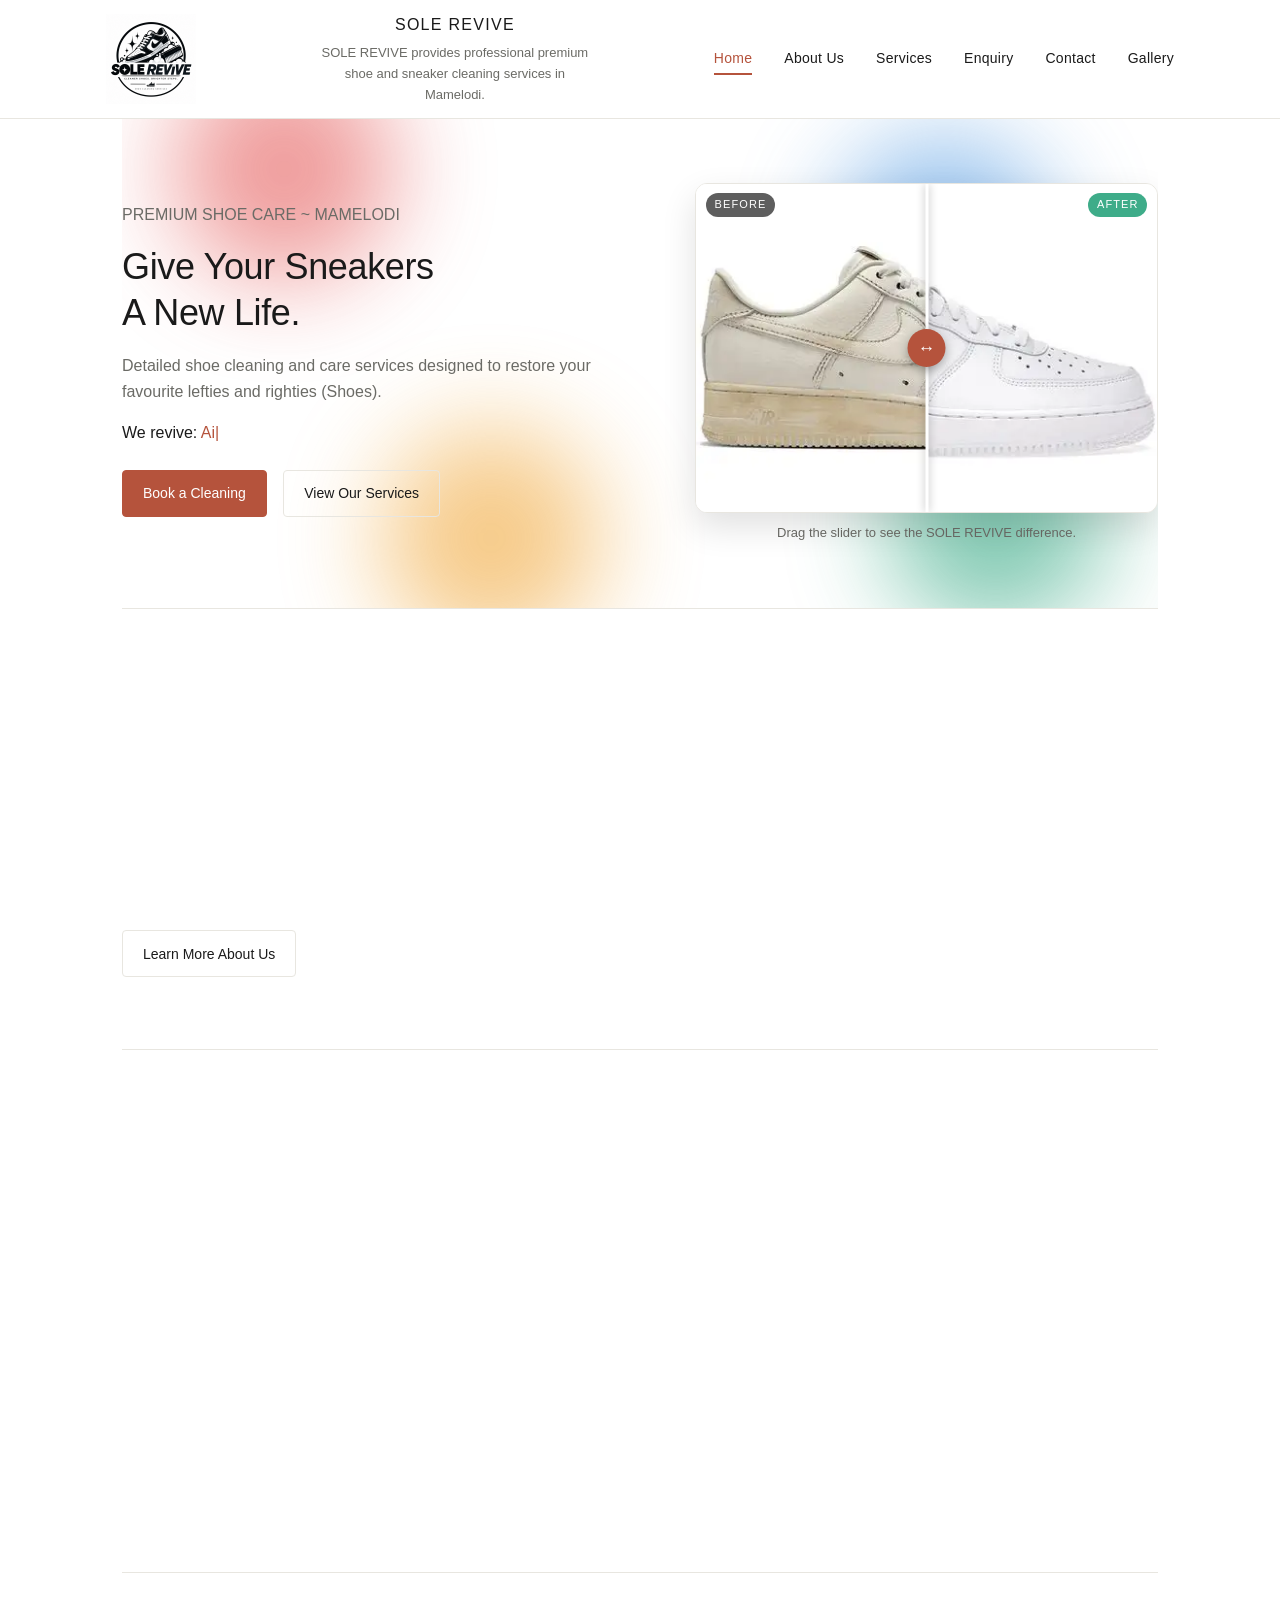
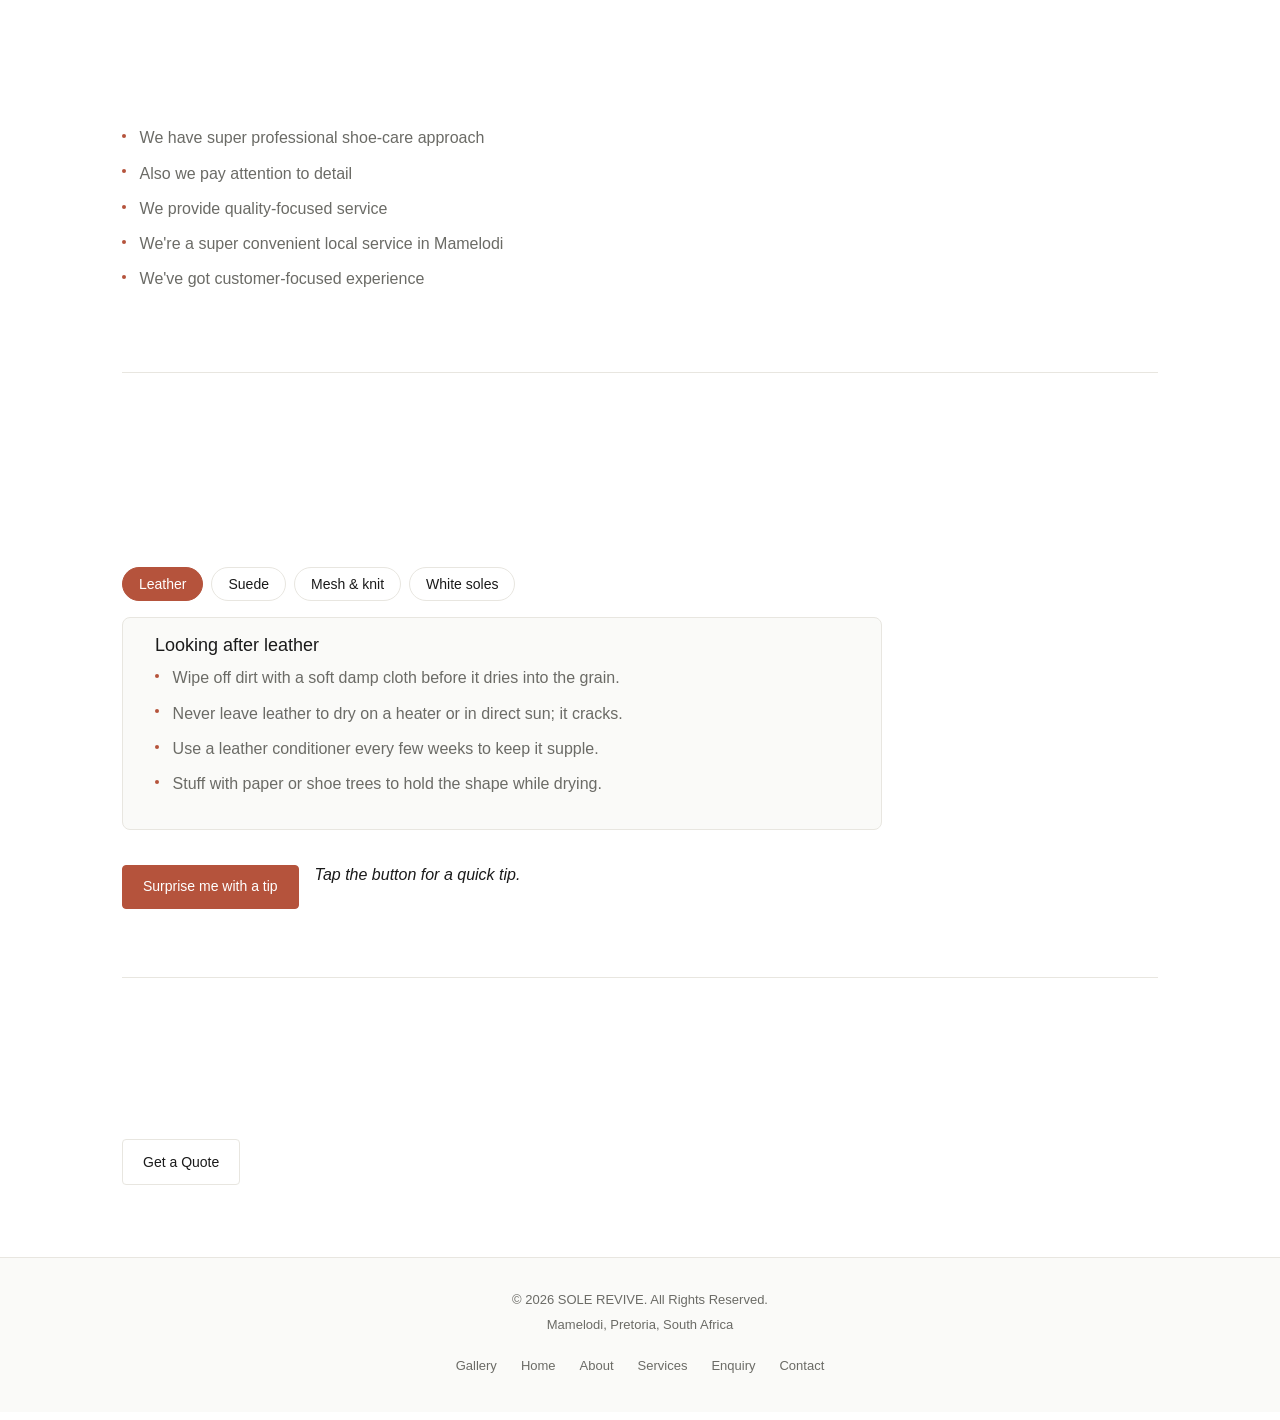
<file: index.html>
<!DOCTYPE html>
<html lang="en">
<head>
    <meta charset="UTF-8">
    <meta name="viewport" content="width=device-width, initial-scale=1.0">
    <title>SOLE REVIVE | Premium Sneaker Cleaning in Mamelodi, Pretoria</title>
    <meta name="description" content="Professional sneaker and shoe cleaning in Mamelodi, Pretoria. Standard clean, deep clean, sole care and premium shoe care. Get your free quote today.">
    <meta name="keywords" content="sneaker cleaning Mamelodi, shoe cleaning Pretoria, sneaker restoration, deep clean sneakers, sole care, premium shoe care, Sole Revive, sneaker cleaning service">
    <meta name="author" content="SOLE REVIVE">
    <meta name="robots" content="index, follow">
    <meta name="theme-color" content="#B5533C">
    <meta name="referrer" content="strict-origin-when-cross-origin">
    <meta http-equiv="Content-Security-Policy" content="default-src 'self'; script-src 'self' https://cdnjs.cloudflare.com; style-src 'self' https://cdnjs.cloudflare.com; img-src 'self' data: https://cdnjs.cloudflare.com https://*.tile.openstreetmap.org https://*.tile.openstreetmap.fr; connect-src 'https://formspree.io/f/xqppgrdb'; font-src 'self'; object-src 'none'; base-uri 'self'; form-action 'https://formspree.io/f/xqppgrdb' mailto:">
    <link rel="canonical" href="https://watsonmorales.github.io/Mokwena_ST10518473_WEDE5020_PoE/">
    <link rel="icon" type="image/png" href="images/sole-revive-logo.png">
    <!-- Open Graph / Twitter: how the page looks when shared on social media -->
    <meta property="og:type" content="website">
    <meta property="og:site_name" content="SOLE REVIVE">
    <meta property="og:title" content="SOLE REVIVE | Premium Sneaker Cleaning in Mamelodi, Pretoria">
    <meta property="og:description" content="Professional sneaker and shoe cleaning in Mamelodi, Pretoria. Standard clean, deep clean, sole care and premium shoe care. Get your free quote today.">
    <meta property="og:url" content="https://watsonmorales.github.io/Mokwena_ST10518473_WEDE5020_PoE/">
    <meta property="og:image" content="https://watsonmorales.github.io/Mokwena_ST10518473_WEDE5020_PoE/images/clean-nike-air-force-1-after-cleaning.webp">
    <meta property="og:locale" content="en_ZA">
    <meta name="twitter:card" content="summary_large_image">
    <meta name="twitter:title" content="SOLE REVIVE | Premium Sneaker Cleaning in Mamelodi, Pretoria">
    <meta name="twitter:description" content="Professional sneaker and shoe cleaning in Mamelodi, Pretoria. Standard clean, deep clean, sole care and premium shoe care. Get your free quote today.">
    <meta name="geo.region" content="ZA-GP">
    <meta name="geo.placename" content="Mamelodi, Pretoria">
    <link rel="stylesheet" href="CSS/style.css">
    <script src="js/main.js" defer></script>
    <!-- Structured data for local search (Google "LocalBusiness") -->
    <script type="application/ld+json">
    {
      "@context": "https://schema.org",
      "@type": "LocalBusiness",
      "name": "SOLE REVIVE",
      "description": "Professional premium shoe and sneaker cleaning in Mamelodi, Pretoria.",
      "url": "https://watsonmorales.github.io/Mokwena_ST10518473_WEDE5020_PoE/",
      "image": "https://watsonmorales.github.io/Mokwena_ST10518473_WEDE5020_PoE/sole-revive-logo.png",
      "telephone": "+27123456767",
      "email": "info@solerevive.co.za",
      "address": { "@type": "PostalAddress", "addressLocality": "Mamelodi", "addressRegion": "Gauteng", "addressCountry": "ZA" },
      "geo": { "@type": "GeoCoordinates", "latitude": -25.710139, "longitude": 28.381444 },
      "areaServed": ["Mamelodi", "Pretoria East"],
      "openingHoursSpecification": [
        { "@type": "OpeningHoursSpecification", "dayOfWeek": ["Monday","Tuesday","Wednesday","Thursday","Friday"], "opens": "08:00", "closes": "17:00" },
        { "@type": "OpeningHoursSpecification", "dayOfWeek": "Saturday", "opens": "09:00", "closes": "13:00" }
      ]
    }
    </script>
</head>
<body>
    <a class="skip-link" href="#main">Skip to main content</a>
    <header>
            <a href="index.html" class="site-logo">
            <img src="images/sole-revive-logo.png" alt="Sole Revive Logo">
        </a>
        <div class="branding">
            <a href="index.html">SOLE REVIVE</a>
            <p class="tagline">SOLE REVIVE provides professional premium shoe and sneaker cleaning services in Mamelodi.</p>
        </div>
        <!--Mobile menu button (CSS-only toggle, shown on small screens)-->
        <input type="checkbox" id="nav-toggle" class="nav-toggle" aria-label="Toggle navigation menu">
        <label for="nav-toggle" class="nav-toggle-label" aria-hidden="true"></label>
        <nav>
            <!--Main Navigation-->
            <ul>
                <li><a href="index.html" aria-current="page">Home</a></li>
                <li><a href="about.html">About Us</a></li>
                <li><a href="services.html">Services</a></li>
                <li><a href="enquiry.html">Enquiry</a></li>
                <li><a href="contact.html">Contact</a></li>
                <li><a href="gallery.html">Gallery</a></li>
            </ul>
        </nav>
    </header>
    <main id="main">
        <section class="hero">
            <!--Decorative colour smudges: fade out as the visitor scrolls, resembling our cleaning process-->
            <span class="hero-smudge smudge-1" aria-hidden="true"></span>
            <span class="hero-smudge smudge-2" aria-hidden="true"></span>
            <span class="hero-smudge smudge-3" aria-hidden="true"></span>
            <span class="hero-smudge smudge-4" aria-hidden="true"></span>
            <div>
            <p>PREMIUM SHOE CARE ~ MAMELODI</p>
                <h1>
                    Give Your Sneakers
                    <br>
                    A New Life.
                </h1>
            <p>
                    Detailed shoe cleaning and care services designed
                    to restore your favourite lefties and righties (Shoes).
            </p>
            <!--Typewriter line: script cycles the highlighted shoe names-->
            <p class="hero-typed" aria-label="We revive Air Force 1s, Jordans, Adidas Campus, Timberlands and Asics GELs.">
                <span aria-hidden="true">We revive: <span class="typed-text" data-phrases="Air Force 1s|Jordans|Adidas Campus|Timberlands|Asics GELs|Your favourite pair">Air Force 1s</span><span class="typed-caret">|</span></span>
            </p>
                <!--Main Call to action-->
                <a href="enquiry.html">Book a Cleaning</a>
                <a href="services.html">View Our Services</a>
            </div>
            <div>
                <!--Hero Image-->
                <img src="images/dirty-nike-air-force-1-before-cleaning.webp" alt="Pair of dirty Nike Air Force 1 sneakers before cleaning" width="474" height="338" fetchpriority="high"><!--Before the expert cleaning service from sole revive-->
                <img src="images/clean-nike-air-force-1-after-cleaning.webp" alt="Pair of clean Nike Air Force 1 sneakers after cleaning" width="474" height="338" fetchpriority="high"><!--After the expert cleaning service from sole revive-->
            </div>
        </section> 
        <!--Decorative scrolling brand strip-->
        <div class="marquee" aria-hidden="true">
            <div class="marquee-track">
                <span>NIKE</span><span>ADIDAS</span><span>JORDAN</span><span>ASICS</span><span>TIMBERLAND</span><span>YEEZY</span><span>NEW BALANCE</span><span>PUMA</span>
                <span>NIKE</span><span>ADIDAS</span><span>JORDAN</span><span>ASICS</span><span>TIMBERLAND</span><span>YEEZY</span><span>NEW BALANCE</span><span>PUMA</span>
            </div>
        </div>
        <section>
            <p>WHY SOLE REVIVE?</p>
            <h2>
                Professional care for
                every pair.
            </h2>
            <p>
                At SOLE REVIVE, we believe that all your favourite shoes deserve OUR
                professional care. This Mamelodi-based shoe cleaning service
                focuses on quality, attention to detail and customer
                satisfaction. We never disappoint.
            </p>
            <a href="about.html">Learn More About Us</a>
        </section>
        <section>
            <!--Services Overview-->
            <p>OUR SERVICES</p>
            <h2>
                Clean. Restore. Revive.
            </h2>
            <div class="card-grid">
            <article>
                <!--Service 1-->
                <h3>Standard Sneaker Clean (The "Wash n Go")</h3>
                <p>
                    A professional clean designed to remove everyday dirt,
                    dust and marks from your sneakers specialised for when you're late
                    to an event and too embarassed to get there with dirty shoes
                    (Don't worry its our little secret).
                </p>
                <a href="services.html">View Service</a>
            </article>
            <article>
                <!--Service 2-->
                <h3>Deep Clean (The "Get me Right")</h3>
                <p>
                    A more concetrated cleaning service for super dirty soiled
                    sneakers requiring additional attention(All shoes do).
                </p>
                <a href="services.html">View Service</a>
            </article>
            <article>
                <!--Service 3-->
                <h3>Sole Care (The "Light Steps")</h3>
                <p>
                    Incredibly focused cleaning and care for your sneaker's soles and also
                    other high-contact areas(The front of your shoes) that leave you 
                    thinking "Wow my steps feel lighter".
                </p>
                <a href="services.html">View Service</a>
            </article>
            </div>
        </section>
        <!--Why Choose Us-->
        <section>
            <p>THE SOLE REVIVE STANDARD</p>
            <h2>
                Why choose us (SOLE REVIVE)?
            </h2>
            <ul>
                <li>We have super professional shoe-care approach</li>
                <li>Also we pay attention to detail</li>
                <li>We provide quality-focused service</li>
                <li>We're a super convenient local service in Mamelodi</li>
                <li>We've got customer-focused experience</li>
            </ul>
        </section>
        <!--Shoe care tips: tabs + random tip are built by js/main.js-->
        <section id="care-tips">
            <p>SHOE CARE TIPS</p>
            <h2>Make your fresh pair last longer.</h2>
            <p>Pick your shoe material for quick care advice from the SOLE REVIVE team.</p>
            <div id="care-tips-app">
                <noscript><p>Turn on JavaScript to browse our shoe care tips by material.</p></noscript>
            </div>
        </section>
        <section>
            <h2>
                Ready to revive your favourite pair?<!--Call to action-->
            </h2>
            <p>
                Send us an enquiry and get the right cleaning service
                for your precious shoes.
            </p>
            <a href="enquiry.html">Get a Quote</a>
        </section>
    </main>
    <footer>
        <p>
            &copy; 2026 SOLE REVIVE. All Rights Reserved.
        </p>
        <p>
            Mamelodi, Pretoria, South Africa
        </p>
        <nav>
            <a href="gallery.html">Gallery</a>
            <a href="index.html">Home</a> 
            <a href="about.html">About</a> 
            <a href="services.html">Services</a>
            <a href="enquiry.html">Enquiry</a> 
            <a href="contact.html">Contact</a>
        </nav>
    </footer>
</body>
</html>
</file>
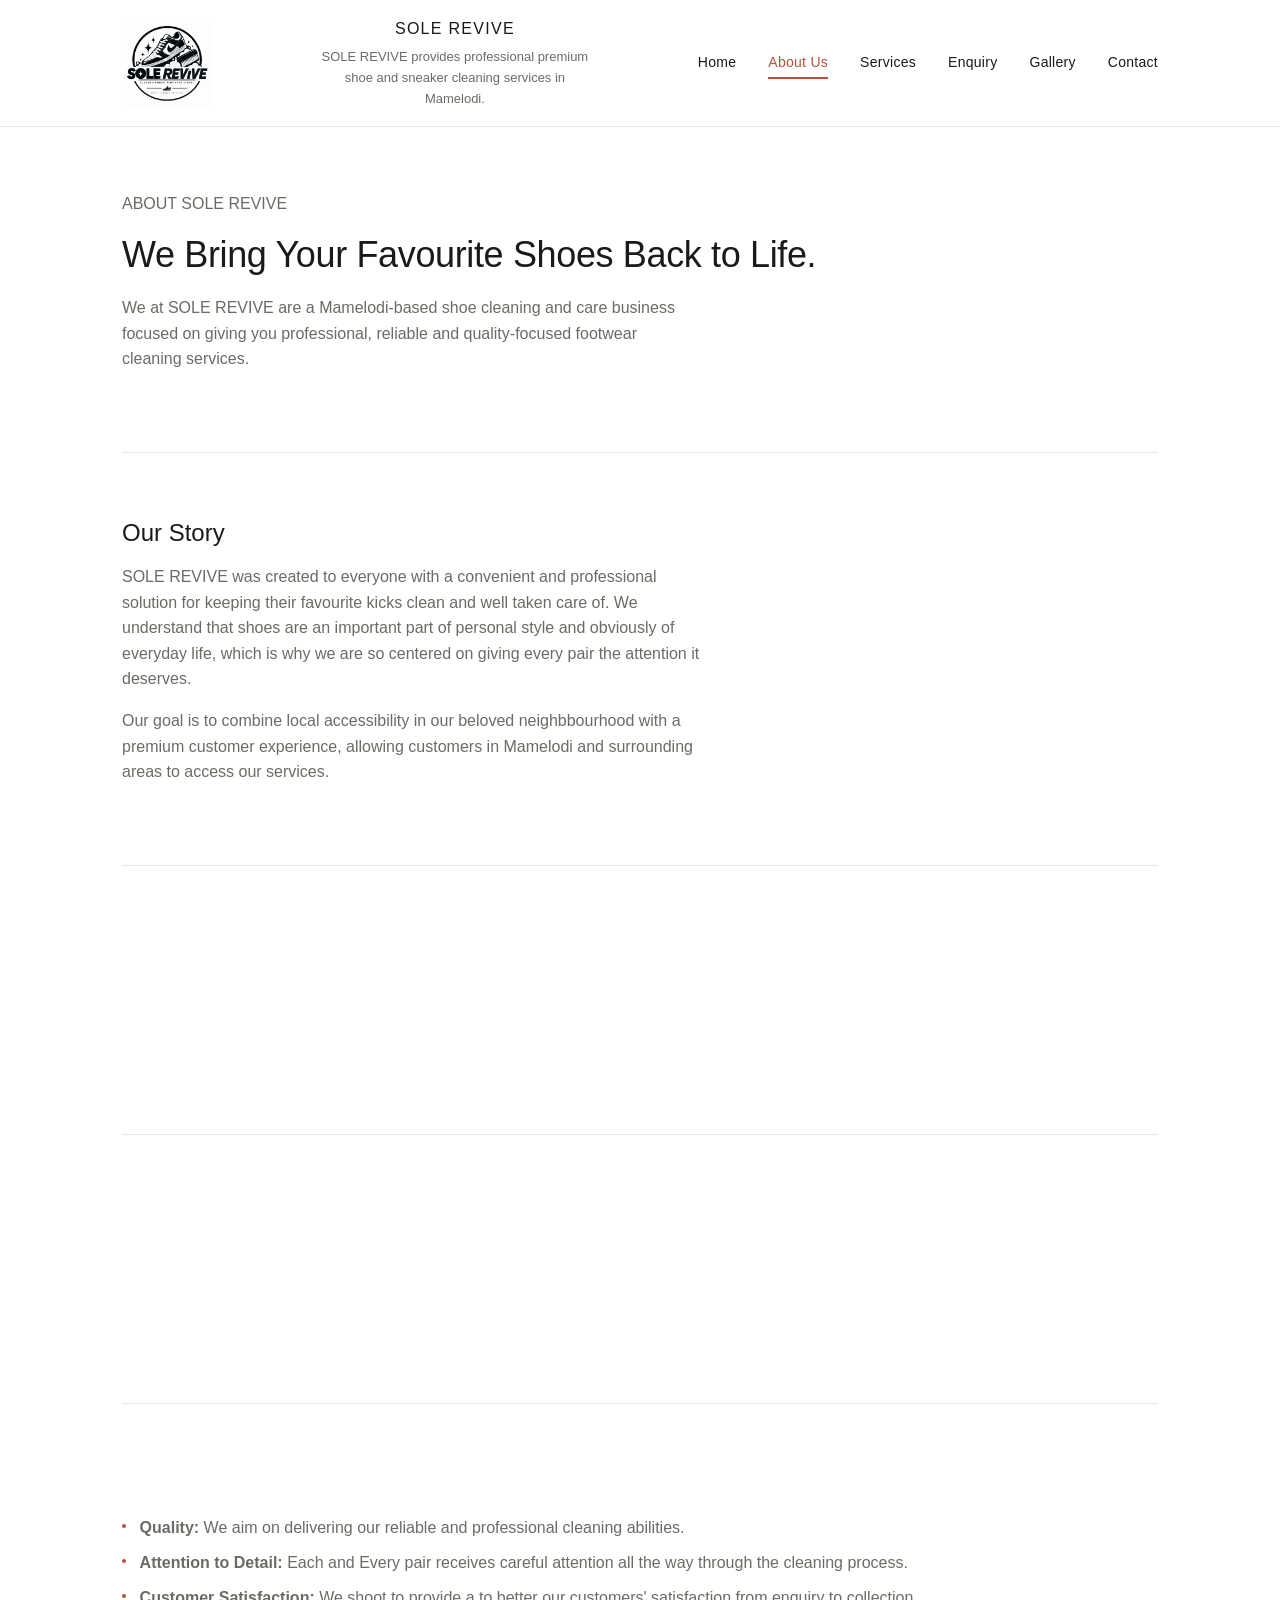
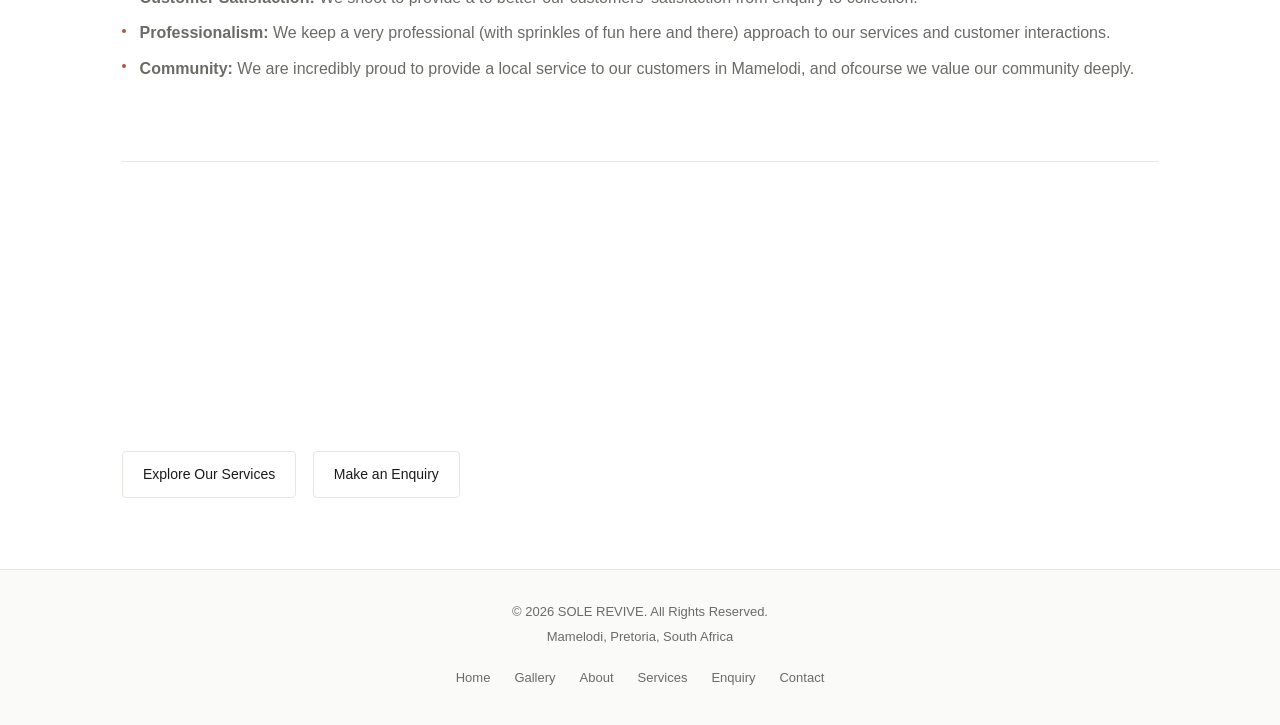
<file: about.html>
<!DOCTYPE html>
<html lang="en">
<head>
    <meta charset="UTF-8">
    <meta name="viewport" content="width=device-width, initial-scale=1.0">
    <title>SOLE REVIVE | Premium Shoe Cleaning</title>
    <meta name="description" content="Meet SOLE REVIVE, the Mamelodi-based shoe cleaning business built on quality, attention to detail and community. Read our story, mission, vision and values.">
    <meta name="keywords" content="about Sole Revive, Mamelodi shoe cleaning business, sneaker care specialists, shoe cleaning mission, local sneaker cleaner Pretoria">
    <meta name="author" content="SOLE REVIVE">
    <meta name="robots" content="index, follow">
    <meta name="theme-color" content="#B5533C">
    <meta name="referrer" content="strict-origin-when-cross-origin">
    <meta http-equiv="Content-Security-Policy" content="default-src 'self'; script-src 'self' https://cdnjs.cloudflare.com; style-src 'self' https://cdnjs.cloudflare.com; img-src 'self' data: https://cdnjs.cloudflare.com https://*.tile.openstreetmap.org https://*.tile.openstreetmap.fr; connect-src 'https://formspree.io/f/xqppgrdb'; font-src 'self'; object-src 'none'; base-uri 'self'; form-action 'https://formspree.io/f/xqppgrdb' mailto:">
    <link rel="canonical" href="https://watsonmorales.github.io/Mokwena_ST10518473_WEDE5020_PoE/about.html">
    <link rel="icon" type="image/png" href="images/sole-revive-logo.png">
    <!-- Open Graph / Twitter: how the page looks when shared on social media -->
    <meta property="og:type" content="website">
    <meta property="og:site_name" content="SOLE REVIVE">
    <meta property="og:title" content="About SOLE REVIVE | Mamelodi's Sneaker Care Specialists">
    <meta property="og:description" content="Meet SOLE REVIVE, the Mamelodi-based shoe cleaning business built on quality, attention to detail and community. Read our story, mission, vision and values.">
    <meta property="og:url" content="https://watsonmorales.github.io/Mokwena_ST10518473_WEDE5020_PoE/">
    <meta property="og:image" content="https://watsonmorales.github.io/Mokwena_ST10518473_WEDE5020_PoE/images/sole-revive-logo.png">
    <meta property="og:locale" content="en_ZA">
    <meta name="twitter:card" content="summary_large_image">
    <meta name="twitter:title" content="About SOLE REVIVE | Mamelodi's Sneaker Care Specialists">
    <meta name="twitter:description" content="Meet SOLE REVIVE, the Mamelodi-based shoe cleaning business built on quality, attention to detail and community. Read our story, mission, vision and values.">
    <meta name="geo.region" content="ZA-GP">
    <meta name="geo.placename" content="Mamelodi, Pretoria">
    <link rel="stylesheet" href="CSS/style.css">
    <script src="js/main.js" defer></script>
</head>
<body>
    <a class="skip-link" href="#main">Skip to main content</a>    
    <header>
        <a href="index.html" class="site-logo">
            <img src="images/Logo.png" alt="Sole Revive Logo">
        </a>
        <div class="branding">
            <a href="index.html">SOLE REVIVE</a>
            <p class="tagline">SOLE REVIVE provides professional premium shoe and sneaker cleaning services in Mamelodi.</p>
        </div>
        <!--Mobile menu button (CSS-only toggle, shown on small screens)-->
        <input type="checkbox" id="nav-toggle" class="nav-toggle" aria-label="Toggle navigation menu">
        <label for="nav-toggle" class="nav-toggle-label" aria-hidden="true"></label>
        <nav>
            <!--Main Navigation-->
            <ul>
                <li><a href="index.html">Home</a></li>
                <li><a href="about.html" aria-current="page">About Us</a></li>
                <li><a href="services.html">Services</a></li>
                <li><a href="enquiry.html">Enquiry</a></li>
                <li><a href="gallery.html">Gallery</a></li> 
                <li><a href="contact.html">Contact</a></li>
            </ul>
        </nav>
    </header>
    <main id="main">
        <section>
                <p>ABOUT SOLE REVIVE</p>
            <h1>We Bring Your Favourite Shoes Back to Life.</h1>
               <p>We at SOLE REVIVE are a Mamelodi-based shoe cleaning and care 
            business focused on giving you professional, reliable 
            and quality-focused footwear cleaning services.</p>
        </section>
        <section>
            <h2>Our Story</h2>
                <p>SOLE REVIVE was created to everyone  with a convenient
                   and professional solution for keeping their favourite kicks
                   clean and well taken care of. We understand that shoes are an important 
                   part of personal style and obviously of everyday life, which is why we are so centered on giving 
                   every pair the attention it deserves.</p>
            <p>Our goal is to combine local accessibility in our beloved neighbbourhood with a premium customer experience, 
                allowing customers in Mamelodi and surrounding areas to access our services.</p>
        </section>
        <section>
            <!--Mission Definition-->
            <h2>Our Mission</h2>
                <p>Our mission is to provide good quality shoe cleaning services while delivering 
                   excellent customer service to all our beloved supporters while
                   still pauing maximum attention to detail.</p>
        </section>
        <section>
            <!--Vision Definition-->
            <h2>Our Vision</h2>
                <p>Our vision is to become a trusted and recognised shoe-care brand in Mamelodi and surrounding communities, known for quality, professionalism and customer satisfaction.</p>
        </section>
        <section>
            <!--Values Definition-->
            <h2>Our Values</h2>
            <ul>
                <li><strong>Quality:</strong> We aim on delivering our reliable and professional cleaning abilities.</li>
                <li><strong>Attention to Detail:</strong> Each and Every pair receives careful attention all the way through the cleaning process.</li>
                <li><strong>Customer Satisfaction:</strong> We shoot to provide a to better our customers' satisfaction from enquiry to collection.</li>
                <li><strong>Professionalism:</strong> We keep a very professional (with sprinkles of fun here and there) approach to our services and customer interactions.</li>
                <li><strong>Community:</strong> We are incredibly proud to provide a local service to our customers in Mamelodi, and ofcourse we value our community deeply.</li>
            </ul>
        </section>
        <section>
            <!--Why we're superior-->
            <h2>Why Choose SOLE REVIVE?</h2>
            <p>Choosing SOLE REVIVE means choosing a service that values your footwear and your enjoyability. 
                Our focus on quality, attention to detail and customer service allows us to provide a professional 
                alternative to cleaning your shoes yourself. We know the daily hassles of life make it hard to 
                constatntly maintain your kicks, and we're here for you. What are you waiting for? See more down below.</p>
            <!--Call To Action-->
            <a href="services.html">Explore Our Services</a>
            <a href="enquiry.html">Make an Enquiry</a>
        </section>
    </main>
    <footer>
            <p>&copy; 2026 SOLE REVIVE. All Rights Reserved.</p>
            <p>Mamelodi, Pretoria, South Africa</p>
        <nav>
            <a href="index.html">Home</a> 
            <a href="gallery.html">Gallery</a>
            <a href="about.html">About</a> 
            <a href="services.html">Services</a>
            <a href="enquiry.html">Enquiry</a> 
            <a href="contact.html">Contact</a>
        </nav>
    </footer>
</body>
</html>
</file>
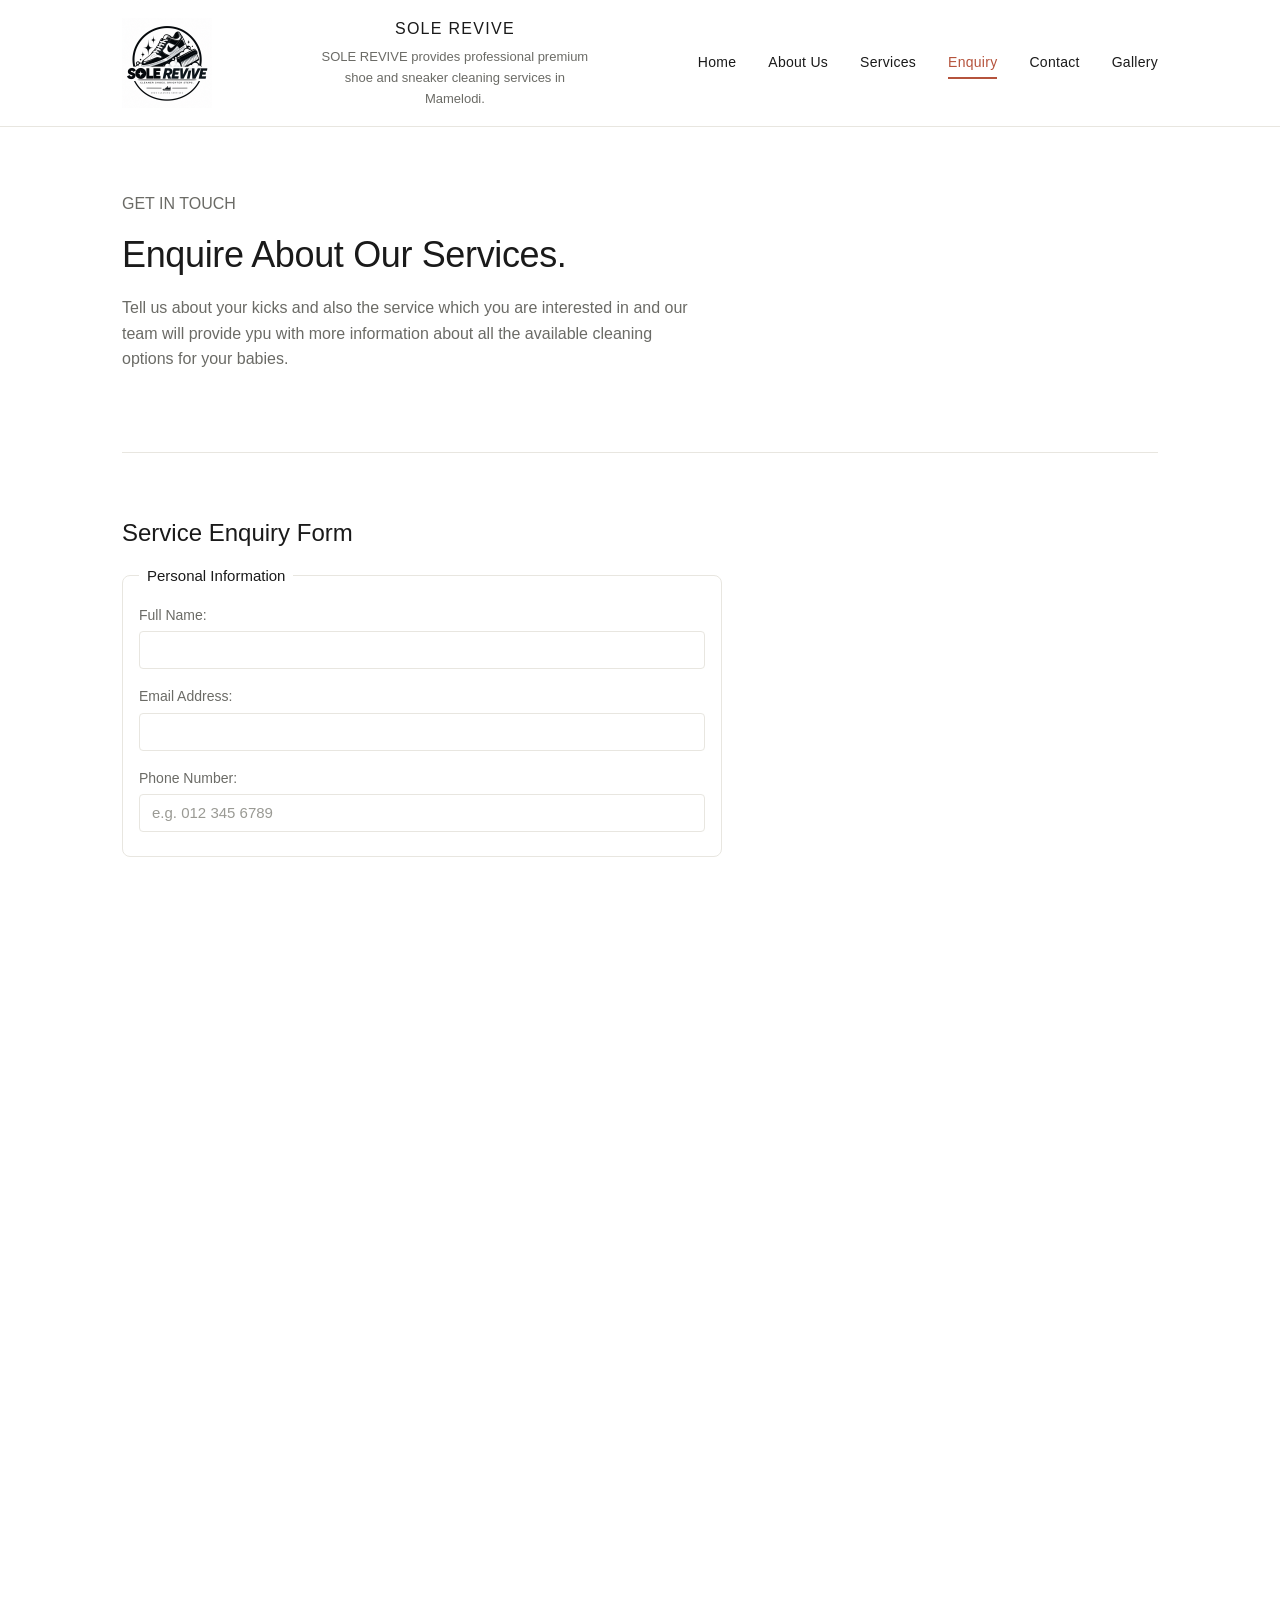
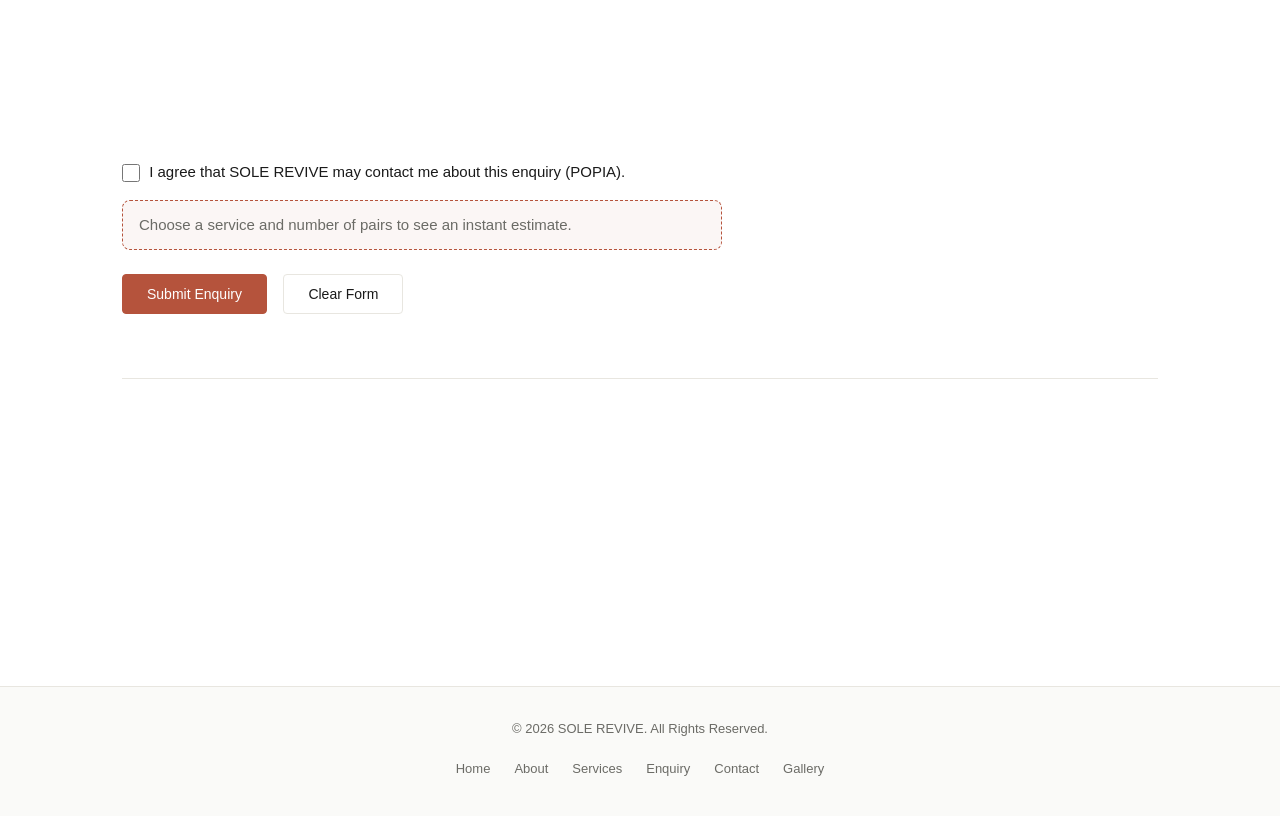
<file: enquiry.html>
<!DOCTYPE html>
<html lang="en">
<head>
    <meta charset="UTF-8">
    <meta name="viewport" content="width=device-width, initial-scale=1.0">
    <title>Get a Sneaker Cleaning Quote | SOLE REVIVE Mamelodi</title>
    <meta name="description" content="Request an instant sneaker cleaning quote from SOLE REVIVE. Choose your service, add extras, pick a date and see your price and ready date straight away.">
    <meta name="keywords" content="sneaker cleaning quote, book shoe cleaning, shoe cleaning enquiry, sneaker cleaning booking Mamelodi, shoe cleaning price Pretoria">
    <meta name="author" content="SOLE REVIVE">
    <meta name="robots" content="index, follow">
    <meta name="theme-color" content="#B5533C">
    <meta name="referrer" content="strict-origin-when-cross-origin">
    <meta http-equiv="Content-Security-Policy" content="default-src 'self'; script-src 'self' https://cdnjs.cloudflare.com; style-src 'self' https://cdnjs.cloudflare.com; img-src 'self' data: https://cdnjs.cloudflare.com https://*.tile.openstreetmap.org https://*.tile.openstreetmap.fr; connect-src 'https://formspree.io/f/xqppgrdb'; font-src 'self'; object-src 'none'; base-uri 'self'; form-action 'https://formspree.io/f/xqppgrdb' mailto:">
    <link rel="canonical" href="https://watsonmorales.github.io/Mokwena_ST10518473_WEDE5020_PoE/enquiry.html">
    <link rel="icon" type="image/png" href="images/sole-revive-logo.png">
    <!-- Open Graph / Twitter: how the page looks when shared on social media -->
    <meta property="og:type" content="website">
    <meta property="og:site_name" content="SOLE REVIVE">
    <meta property="og:title" content="Get a Sneaker Cleaning Quote | SOLE REVIVE Mamelodi">
    <meta property="og:description" content="Request an instant sneaker cleaning quote from SOLE REVIVE. Choose your service, add extras, pick a date and see your price and ready date straight away.">
    <meta property="og:url" content="https://watsonmorales.github.io/Mokwena_ST10518473_WEDE5020_PoE/enquiry.html">
    <meta property="og:image" content="https://watsonmorales.github.io/Mokwena_ST10518473_WEDE5020_PoE/images/services/standard-sneaker-cleaning-service.webp">
    <meta property="og:locale" content="en_ZA">
    <meta name="twitter:card" content="summary_large_image">
    <meta name="twitter:title" content="Get a Sneaker Cleaning Quote | SOLE REVIVE Mamelodi">
    <meta name="twitter:description" content="Request an instant sneaker cleaning quote from SOLE REVIVE. Choose your service, add extras, pick a date and see your price and ready date straight away.">
    <meta name="geo.region" content="ZA-GP">
    <meta name="geo.placename" content="Mamelodi, Pretoria">
    <link rel="stylesheet" href="CSS/style.css">
    <script src="js/main.js" defer></script>
</head>
<body>
    <a class="skip-link" href="#main">Skip to main content</a>
    <header>
       <a href="index.html" class="site-logo">
            <img src="images/sole-revive-logo.png" alt="Sole Revive Logo">
        </a>
        <div class="branding">
            <a href="index.html">SOLE REVIVE</a>
            <p class="tagline">SOLE REVIVE provides professional premium shoe and sneaker cleaning services in Mamelodi.</p>
        </div>
        <!--Mobile menu button (CSS-only toggle, shown on small screens)-->
        <input type="checkbox" id="nav-toggle" class="nav-toggle" aria-label="Toggle navigation menu">
        <label for="nav-toggle" class="nav-toggle-label" aria-hidden="true"></label>
        <!--Main Navigation-->
        <nav>
            
            <ul>
                <li><a href="index.html">Home</a></li>
                <li><a href="about.html">About Us</a></li>
                <li><a href="services.html">Services</a></li>
                <li><a href="enquiry.html" aria-current="page">Enquiry</a></li>
                <li><a href="contact.html">Contact</a></li>
                <li><a href="gallery.html">Gallery</a></li>
            </ul>
        </nav>
    </header>
    <main id="main">
        <section>
            <!--Call to action-->
                <p>GET IN TOUCH</p>
                <h1>Enquire About Our Services.</h1>
                <p>Tell us about your kicks and also the service which you are interested in and  
                   our team will provide ypu with more information about all the available 
                   cleaning options for your babies.</p>
        </section>
        <!--Enquiry form. Validation, instant quote and AJAX submit are handled in js/main.js.
            data-netlify lets the form work with Netlify Forms once deployed.-->
        <section>
            <h2>Service Enquiry Form</h2>
            <form id="enquiry-form" name="enquiry" action="https://formspree.io/f/xqppgrdb" method="post" data-netlify="true" data-netlify-honeypot="bot-field">
                <input type="hidden" name="form-name" value="enquiry">
                <!--Honeypot: hidden from people, bots tend to fill it in-->
                <p class="hp-field" aria-hidden="true">
                    <label>Leave this empty: <input type="text" name="bot-field" tabindex="-1" autocomplete="off"></label>
                </p>
                <fieldset>
                    <legend>Personal Information</legend>
                    <label for="fullname">Full Name:</label>
                    <input type="text" id="fullname" name="fullname" autocomplete="name" maxlength="60" required>
                    <label for="email">Email Address:</label>
                    <input type="email" id="email" name="email" autocomplete="email" maxlength="254" required>
                    <label for="phone">Phone Number:</label>
                    <input type="tel" id="phone" name="phone" autocomplete="tel" inputmode="tel" placeholder="e.g. 012 345 6789" maxlength="20" required>
                </fieldset>
                <fieldset>
                    <legend>Service Information</legend>
                    <label for="service">Select a Service:</label>
                    <select id="service" name="service" required>
                        <option value="">-- Select a Service --</option>
                        <option value="standard-clean">Standard Sneaker Clean (from R120)</option>
                        <option value="deep-clean">Deep Clean (from R220)</option>
                        <option value="sole-care">Sole Care (from R150)</option>
                        <option value="premium-care">Premium Shoe Care (from R350)</option>
                    </select>
                    <label for="shoes">Type of Footwear:</label>
                    <input type="text" id="shoes" name="shoes" placeholder="e.g. Nike Air Force 1" maxlength="60" required>
                    <label for="quantity">Number of Pairs (1 to 20):</label>
                    <input type="number" id="quantity" name="quantity" min="1" max="20" step="1" inputmode="numeric" required>
                    <label for="date">Preferred Drop-off Date (optional):</label>
                    <input type="date" id="date" name="date">
                    <label for="message">Additional Information:</label>
                    <textarea id="message" name="message" rows="5" maxlength="500" placeholder="Tell us about the condition of your shoes or any specific requirements."></textarea>
                </fieldset>
                <fieldset>
                    <legend>How would you like to get your shoes to us?</legend>
                    <label class="choice choice-radio"><input type="radio" name="delivery" value="dropoff" checked> <span>I will drop off and collect <em>(free)</em></span></label>
                    <label class="choice choice-radio"><input type="radio" name="delivery" value="collect"> <span>Collection and delivery <em>(+R40)</em></span></label>
                </fieldset>
                <fieldset>
                    <legend>Optional extras (per pair)</legend>
                    <label class="choice"><input type="checkbox" name="addons" value="waterproof"> <span>Water-repellent coating <em>(+R50)</em></span></label>
                    <label class="choice"><input type="checkbox" name="addons" value="laces"> <span>Fresh lace replacement <em>(+R30)</em></span></label>
                    <label class="choice"><input type="checkbox" name="addons" value="whiten"> <span>Midsole whitening <em>(+R40)</em></span></label>
                </fieldset>
                <label class="choice choice-consent"><input type="checkbox" id="consent" name="consent" value="yes" required> <span>I agree that SOLE REVIVE may contact me about this enquiry (POPIA).</span></label>
                <input type="submit" value="Submit Enquiry">
                <input type="reset" value="Clear Form">
            </form>

            <!--The quote is shown here after a valid submission-->
            <div id="enquiry-response" class="response-card" tabindex="-1" role="region" aria-labelledby="response-title" hidden></div>
        </section>
        <!--order placement process explained-->
        <section>
            <h2>What Happens Next?</h2>
            <ol>
                <li>Submit your own enquiry using the form which has been placedabove.</li>
                <li>Then we(SOLE REVIVE) review  all your service requirements.</li>
                <li>After that we provide you the information about the corrct service and availability.</li>
                <li>Your cleaning service will then soon be arranged.</li>
            </ol>
        </section>
    </main>
    <footer>
        <p> &copy; 2026 SOLE REVIVE. All Rights Reserved.</p>
        <nav>
            <a href="index.html">Home</a>
            <a href="about.html">About</a>
            <a href="services.html">Services</a>
            <a href="enquiry.html">Enquiry</a>
            <a href="contact.html">Contact</a>
            <a href="gallery.html">Gallery</a>
        </nav>
    </footer>
</body>
</html>
</file>
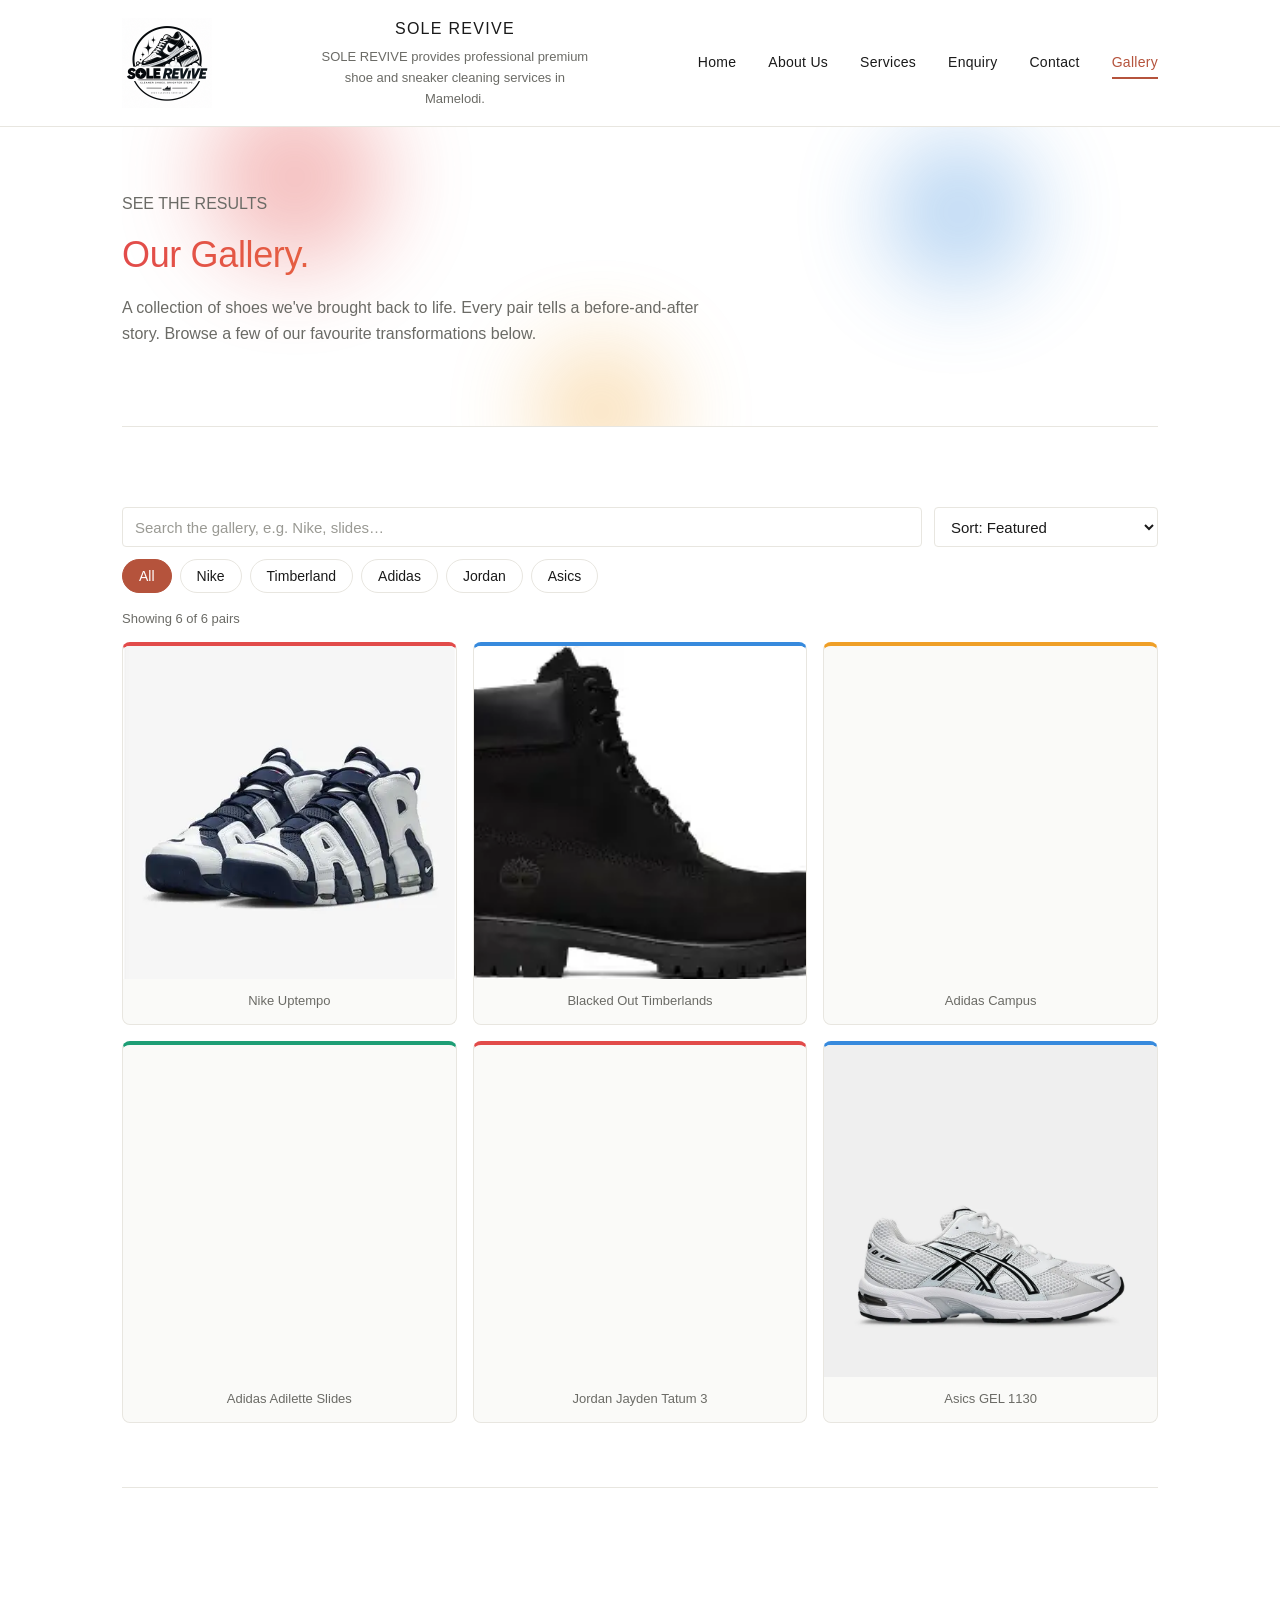
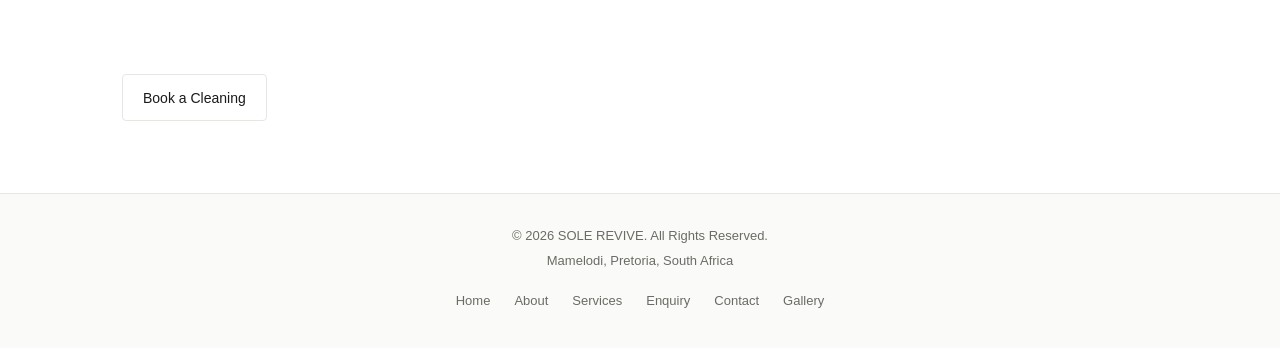
<file: gallery.html>
<!DOCTYPE html>
<html lang="en">
<head>
    <meta charset="UTF-8">
    <meta name="viewport" content="width=device-width, initial-scale=1.0">
    <title>Sneaker Cleaning Gallery | SOLE REVIVE Mamelodi</title>
    <meta name="description" content="Browse sneakers revived by SOLE REVIVE in Mamelodi: Nike, Adidas, Jordan, Asics and Timberland. Click any photo to view it larger.">
    <meta name="keywords" content="sneaker cleaning gallery, before and after sneakers, Nike sneaker cleaning, Adidas Campus cleaning, Jordan sneaker cleaning, shoe restoration photos">
    <meta name="author" content="SOLE REVIVE">
    <meta name="robots" content="index, follow">
    <meta name="theme-color" content="#B5533C">
    <meta name="referrer" content="strict-origin-when-cross-origin">
    <meta http-equiv="Content-Security-Policy" content="default-src 'self'; script-src 'self' https://cdnjs.cloudflare.com; style-src 'self' https://cdnjs.cloudflare.com; img-src 'self' data: https://cdnjs.cloudflare.com https://*.tile.openstreetmap.org https://*.tile.openstreetmap.fr; connect-src 'https://formspree.io/f/xqppgrdb'; font-src 'self'; object-src 'none'; base-uri 'self'; form-action 'https://formspree.io/f/xqppgrdb' mailto:">
    <link rel="canonical" href="https://watsonmorales.github.io/Mokwena_ST10518473_WEDE5020_PoE/gallery.html">
    <link rel="icon" type="image/png" href="images/sole-revive-logo.png">
    <!-- Open Graph / Twitter: how the page looks when shared on social media -->
    <meta property="og:type" content="website">
    <meta property="og:site_name" content="SOLE REVIVE">
    <meta property="og:title" content="Sneaker Cleaning Gallery | SOLE REVIVE Mamelodi">
    <meta property="og:description" content="Browse sneakers revived by SOLE REVIVE in Mamelodi: Nike, Adidas, Jordan, Asics and Timberland. Click any photo to view it larger.">
    <meta property="og:url" content="https://watsonmorales.github.io/Mokwena_ST10518473_WEDE5020_PoE/gallery.html">
    <meta property="og:image" content="https://watsonmorales.github.io/Mokwena_ST10518473_WEDE5020_PoE/images/nike-air-more-uptempo-sneakers.webp">
    <meta property="og:locale" content="en_ZA">
    <meta name="twitter:card" content="summary_large_image">
    <meta name="twitter:title" content="Sneaker Cleaning Gallery | SOLE REVIVE Mamelodi">
    <meta name="twitter:description" content="Browse sneakers revived by SOLE REVIVE in Mamelodi: Nike, Adidas, Jordan, Asics and Timberland. Click any photo to view it larger.">
    <meta name="geo.region" content="ZA-GP">
    <meta name="geo.placename" content="Mamelodi, Pretoria">
    <link rel="stylesheet" href="CSS/style.css">
    <script src="js/main.js" defer></script>
</head>
<body>
    <a class="skip-link" href="#main">Skip to main content</a>
    <header>
        <a href="index.html" class="site-logo">
            <img src="images/sole-revive-logo.png" alt="Sole Revive Logo">
        </a>
        <div class="branding">
            <a href="index.html">SOLE REVIVE</a>
            <p class="tagline">SOLE REVIVE provides professional premium shoe and sneaker cleaning services in Mamelodi.</p>
        </div>
        <!--Mobile menu button (CSS-only toggle, shown on small screens)-->
        <input type="checkbox" id="nav-toggle" class="nav-toggle" aria-label="Toggle navigation menu">
        <label for="nav-toggle" class="nav-toggle-label" aria-hidden="true"></label>
        <nav>
            <ul>
                <li><a href="index.html">Home</a></li>
                <li><a href="about.html">About Us</a></li>
                <li><a href="services.html">Services</a></li>
                <li><a href="enquiry.html">Enquiry</a></li>
                <li><a href="contact.html">Contact</a></li>
                <li><a href="gallery.html" aria-current="page">Gallery</a></li>
            </ul>
        </nav>
    </header>
    <main id="main">
        <section class="gallery-hero">
            <span class="gallery-blob blob-1" aria-hidden="true"></span>
            <span class="gallery-blob blob-2" aria-hidden="true"></span>
            <span class="gallery-blob blob-3" aria-hidden="true"></span>
            <p>SEE THE RESULTS</p>
            <h1 class="gradient-text">Our Gallery.</h1>
            <p>A collection of shoes we've brought back to life. Every pair tells a
                before-and-after story. Browse a few of our favourite transformations below.</p>
        </section>

        <section>
            <!--Search, brand filter and sort are added by js/main.js; clicking a photo opens the lightbox-->
            <div class="gallery-grid">
                <figure data-brand="Nike">
                    <button type="button" class="gallery-item" aria-label="View Nike Uptempo larger">
                        <img src="images/nike-air-more-uptempo-sneakers.webp" alt="Nike Air More Uptempo sneakers cleaned by SOLE REVIVE" loading="lazy" decoding="async">
                    </button>
                    <figcaption>Nike Uptempo</figcaption>
                </figure>
                <figure data-brand="Timberland">
                    <button type="button" class="gallery-item" aria-label="View Blacked Out Timberlands larger">
                        <img src="images/blacked-out-timberland-boots.webp" alt="Blacked-out Timberland boots restored by SOLE REVIVE" loading="lazy" decoding="async">
                    </button>
                    <figcaption>Blacked Out Timberlands</figcaption>
                </figure>
                <figure data-brand="Adidas">
                    <button type="button" class="gallery-item" aria-label="View Adidas Campus larger">
                        <img src="images/adidas-campus-sneakers.avif" alt="Adidas Campus sneakers after a professional clean" loading="lazy" decoding="async">
                    </button>
                    <figcaption>Adidas Campus</figcaption>
                </figure>
                <figure data-brand="Adidas">
                    <button type="button" class="gallery-item" aria-label="View Adidas Adilette Slides larger">
                        <img src="images/adidas-adilette-slides.avif" alt="Adidas Adilette slides freshly cleaned" loading="lazy" decoding="async">
                    </button>
                    <figcaption>Adidas Adilette Slides</figcaption>
                </figure>
                <figure data-brand="Jordan">
                    <button type="button" class="gallery-item" aria-label="View Jordan Jayden Tatum 3 larger">
                        <img src="images/jordan-tatum-3-basketball-shoes.avif" alt="Jordan Tatum 3 basketball shoes after cleaning" loading="lazy" decoding="async">
                    </button>
                    <figcaption>Jordan Jayden Tatum 3</figcaption>
                </figure>
                <figure data-brand="Asics">
                    <button type="button" class="gallery-item" aria-label="View Asics GEL 1130 larger">
                        <img src="images/asics-gel-1130-running-shoes.webp" alt="Asics GEL-1130 running shoes after cleaning" loading="lazy" decoding="async">
                    </button>
                    <figcaption>Asics GEL 1130</figcaption>
                </figure>
            </div>
        </section>

        <section>
            <h2>Ready for your own transformation?</h2>
            <p>Send us an enquiry and let us give your favourite pair the SOLE REVIVE treatment.</p>
            <a href="enquiry.html">Book a Cleaning</a>
        </section>
    </main>
    <footer>
        <p>&copy; 2026 SOLE REVIVE. All Rights Reserved.</p>
        <p>Mamelodi, Pretoria, South Africa</p>
        <nav>
            <a href="index.html">Home</a>
            <a href="about.html">About</a>
            <a href="services.html">Services</a>
            <a href="enquiry.html">Enquiry</a>
            <a href="contact.html">Contact</a>
            <a href="gallery.html">Gallery</a>
        </nav>
    </footer>
</body>
</html>
</file>
<file: CSS/style.css>
*,
*::before,
*::after {
    box-sizing: border-box;
}

* {
    margin: 0;
    padding: 0;
}

img {
    display: block;
    max-width: 100%;
    height: auto;
}

a {
    text-decoration: none;
    color: inherit;
}

ul, ol {
    list-style: none;
}

/* ---- Colour, Typography & Spacing Variables ---- */
:root {
    --color-bg: #FFFFFF;
    --color-bg-soft: #FAFAF8;
    --color-text: #1A1A1A;
    --color-text-secondary: #6B6B66;
    --color-accent: #B5533C;
    --color-accent-dark: #8F4230;
    --color-border: #E8E6E0;

    --font-base: -apple-system, BlinkMacSystemFont, "Segoe UI", Roboto, Helvetica, Arial, sans-serif;

    --spacing-sm: 1rem;
    --spacing-md: 2rem;
    --spacing-lg: 4rem;
    --spacing-xl: 6rem;

    --page-max: 1100px;   /* max width of the page content */
    --gutter: 2rem;       /* left/right page padding (reduced on smaller screens) */
}

/* ---- Base Styles ---- */
body {
    font-family: var(--font-base);
    color: var(--color-text);
    background-color: var(--color-bg);
    line-height: 1.6;
    font-size: 16px;
}

/* ---- Typography ---- */
h1, h2, h3, h4 {
    font-weight: 500;
    line-height: 1.3;
    color: var(--color-text);
}

h1 {
    font-size: 2.25rem;
    letter-spacing: -0.01em;
    margin-bottom: 1rem;
}

h2 {
    font-size: 1.5rem;
    margin-bottom: 1rem;
}

h3 {
    font-size: 1.125rem;
    margin-bottom: 0.5rem;
}

h4 {
    font-size: 1rem;
    margin-bottom: 0.5rem;
}

p {
    color: var(--color-text-secondary);
    margin-bottom: 1rem;
    max-width: 65ch;
}

/* Small uppercase label style (used above headings, e.g. "OUR SERVICES") */
.eyebrow {
    display: inline-block;
    font-size: 0.75rem;
    letter-spacing: 0.14em;
    text-transform: uppercase;
    color: var(--color-accent);
    font-weight: 500;
    margin-bottom: 0.75rem;
}

/* ---- Layout Containers ---- */
main {
    max-width: var(--page-max);
    margin: 0 auto;
    padding: 0 var(--gutter);
}

main > section {
    padding: var(--spacing-lg) 0;
    border-bottom: 0.5px solid var(--color-border);
}

main > section:last-child {
    border-bottom: none;
}

/* ---- Header ----
   The header background and border run edge-to-edge, while the content
   inside lines up with the 1100px page container below it.
   Row layout: [logo] [branding] [nav] */
header {
    position: relative;
    display: flex;
    flex-wrap: wrap;
    align-items: center;
    gap: var(--spacing-sm) var(--spacing-md);
    padding-block: 1rem;
    padding-inline: max(var(--gutter), calc((100% - var(--page-max)) / 2 + var(--gutter)));
    border-bottom: 0.5px solid var(--color-border);
    background-color: var(--color-bg);
}

/* Logo sits in the normal flow (no more absolute positioning) */
.site-logo {
    display: block;
    flex: 0 0 auto;
    width: 90px;
}

.site-logo img {
    width: 100%;
    height: auto;
}

.site-logo:focus-visible {
    outline: 2px solid var(--color-accent);
    outline-offset: 3px;
    border-radius: 4px;
}

/* Branding block */
.branding {
    flex: 1 1 14rem;
    min-width: 0;
    text-align: center;
}

.branding a {
    display: inline-block;
    font-size: 1rem;
    font-weight: 500;
    letter-spacing: 0.08em;
}

.branding a:hover {
    color: var(--color-accent);
}

.branding a:focus-visible {
    outline: 2px solid var(--color-accent);
    outline-offset: 3px;
    border-radius: 2px;
}

.branding .tagline {
    font-size: 0.8125rem;
    font-weight: 400;
    color: var(--color-text-secondary);
    margin: 0.35rem auto 0;
    max-width: 38ch;
}

/* ---- Main Navigation ---- */
header nav {
    flex: 0 0 auto;
    margin-left: auto;
}

header nav ul {
    display: flex;
    flex-wrap: wrap;
    justify-content: flex-end;
    gap: 0.5rem 2rem;
}

header nav a {
    display: inline-block;
    font-size: 0.875rem;
    font-weight: 500;
    letter-spacing: 0.02em;
    color: var(--color-text);
    padding: 0.25rem 0;
    border-bottom: 2px solid transparent;
    transition: border-color 0.2s ease, color 0.2s ease, background-color 0.2s ease;
}

header nav a:hover,
header nav a[aria-current="page"] {
    color: var(--color-accent);
    border-bottom-color: var(--color-accent);
}

header nav a:focus-visible {
    color: var(--color-accent);
    outline: 2px solid var(--color-accent);
    outline-offset: 4px;
    border-radius: 2px;
}

header nav a:active {
    color: var(--color-accent-dark);
    border-bottom-color: var(--color-accent-dark);
}

/* Mobile menu toggle (checkbox + label, no JavaScript needed).
   Hidden on desktop and tablet; switched on in the mobile media query. */
.nav-toggle,
.nav-toggle-label {
    display: none;
}

/* ---- Buttons / Call-to-Action Links ----
   Only links that are direct children of a section/article (or sit in the
   hero text block) become buttons, so inline links such as the phone and
   email in the contact details stay as normal links. */
main :is(section, article) > a,
.hero div > a {
    display: inline-block;
    font-size: 0.875rem;
    font-weight: 500;
    padding: 0.7rem 1.25rem;
    border-radius: 4px;
    margin-right: 0.75rem;
    margin-top: 0.5rem;
    border: 1px solid var(--color-border);
    color: var(--color-text);
    transition: background-color 0.2s ease, border-color 0.2s ease, color 0.2s ease;
}

main :is(section, article) > a:hover,
.hero div > a:hover {
    border-color: var(--color-accent);
    color: var(--color-accent);
}

main :is(section, article) > a:focus-visible,
.hero div > a:focus-visible {
    outline: 2px solid var(--color-accent);
    outline-offset: 3px;
}

main :is(section, article) > a:active,
.hero div > a:active {
    border-color: var(--color-accent-dark);
    color: var(--color-accent-dark);
}

/* Primary CTA - the first link in the hero text block */
.hero div > a:first-of-type {
    background-color: var(--color-accent);
    color: #FFFFFF;
    border-color: var(--color-accent);
}

.hero div > a:first-of-type:hover,
.hero div > a:first-of-type:focus-visible {
    background-color: var(--color-accent-dark);
    border-color: var(--color-accent-dark);
    color: #FFFFFF;
}

.hero div > a:first-of-type:active {
    background-color: var(--color-accent-dark);
    border-color: var(--color-accent-dark);
    color: #FFFFFF;
    filter: brightness(0.92);
}

/* Inline text links (phone / email in the contact details) */
address a {
    color: var(--color-accent);
    text-decoration: underline;
    text-underline-offset: 3px;
}

address a:hover {
    color: var(--color-accent-dark);
}

address a:focus-visible {
    outline: 2px solid var(--color-accent);
    outline-offset: 2px;
    border-radius: 2px;
}

address a:active {
    color: var(--color-text);
}

/* ---- Hero Section ----
   Desktop: text on the left, before/after images on the right.
   The decorative smudges fade out as the user scrolls down. */
.hero {
    position: relative;
    overflow: hidden;
    display: grid;
    grid-template-columns: minmax(0, 1.1fr) minmax(0, 1fr);
    align-items: center;
    gap: var(--spacing-md) var(--spacing-lg);
}

/* Everything in the hero except the smudges sits above them */
.hero > :not(.hero-smudge) {
    position: relative;
    z-index: 1;
}

/* Before / after images side by side */
.hero > div:nth-of-type(2) {
    display: grid;
    grid-template-columns: 1fr 1fr;
    gap: var(--spacing-sm);
}

.hero > div:nth-of-type(2) img {
    width: 100%;
    aspect-ratio: 7 / 5;
    object-fit: cover;
    border-radius: 8px;
    border: 0.5px solid var(--color-border);
}

.hero-smudge {
    position: absolute;
    display: block;
    width: 220px;
    height: 220px;
    border-radius: 50%;
    filter: blur(50px);
    opacity: 0.55;
    z-index: 0;
    pointer-events: none;
}

/* Scroll-linked fade only where the browser supports it; elsewhere the
   smudges simply stay visible instead of vanishing instantly. */
@supports (animation-timeline: scroll()) {
    .hero-smudge {
        animation: smudge-fade linear both;
        animation-timeline: scroll(root block);
        animation-range: 0 60vh;
    }
}

.smudge-1 {
    top: -60px;
    left: 5%;
    background-color: #E24B4A; /* red */
}

.smudge-2 {
    top: 20px;
    right: 10%;
    background-color: #378ADD; /* blue */
}

.smudge-3 {
    bottom: -40px;
    left: 25%;
    background-color: #EF9F27; /* yellow/orange */
}

.smudge-4 {
    bottom: -20px;
    right: 5%;
    background-color: #1D9E75; /* green */
}

@keyframes smudge-fade {
    from {
        opacity: 0.55;
        transform: scale(1) translateY(0);
    }
    to {
        opacity: 0;
        transform: scale(1.4) translateY(-40px);
    }
}

/* ---- Entrance animation for each section as the page loads ----
   "backwards" (not "both") so the finished animation no longer overrides
   transforms or stacking on the element afterwards. */
main > section {
    animation: fade-up 0.7s ease backwards;
}

main > section:nth-of-type(1) { animation-delay: 0s; }
main > section:nth-of-type(2) { animation-delay: 0.1s; }
main > section:nth-of-type(3) { animation-delay: 0.2s; }
main > section:nth-of-type(4) { animation-delay: 0.3s; }
main > section:nth-of-type(5) { animation-delay: 0.4s; }

@keyframes fade-up {
    from {
        opacity: 0;
        transform: translateY(16px);
    }
    to {
        opacity: 1;
        transform: translateY(0);
    }
}

/* ---- Articles / Service Cards ---- */
article {
    background-color: var(--color-bg-soft);
    border: 0.5px solid var(--color-border);
    border-radius: 8px;
    padding: var(--spacing-sm);
    margin-bottom: var(--spacing-sm);
}

article:last-child {
    margin-bottom: 0;
}

/* Card images keep a consistent shape whatever size the source file is */
article > img {
    width: 100%;
    max-width: 420px;
    aspect-ratio: 4 / 3;
    object-fit: cover;
    border-radius: 6px;
    margin-top: var(--spacing-sm);
}

/* Card grid: lays out groups of <article> cards (services, locations).
   Single column by default; widened in the media queries below. */
.card-grid {
    display: grid;
    grid-template-columns: 1fr;
    gap: var(--spacing-md);
}

.card-grid article {
    display: flex;
    flex-direction: column;
    align-items: flex-start;
    margin-bottom: 0;
}

.card-grid article > a {
    margin-top: auto;
}

/* ---- Lists ---- */
main ul li,
main ol li {
    color: var(--color-text-secondary);
    padding-left: 1.1rem;
    position: relative;
    margin-bottom: 0.6rem;
}

main ul li:last-child,
main ol li:last-child {
    margin-bottom: 0;
}

main ul {
    margin-bottom: 1rem;
}

main ul li::before {
    content: "";
    position: absolute;
    left: 0;
    top: 0.55em;
    width: 4px;
    height: 4px;
    border-radius: 50%;
    background-color: var(--color-accent);
}

main ol {
    counter-reset: step;
}

main ol li {
    padding-left: 1.75rem;
}

main ol li::before {
    counter-increment: step;
    content: counter(step);
    position: absolute;
    left: 0;
    top: 0;
    font-size: 0.75rem;
    font-weight: 500;
    color: var(--color-accent);
}

/* ---- Forms ---- */
form {
    max-width: 600px;
}

/* The pages use <br> tags between fields; spacing is handled with margins instead */
form br {
    display: none;
}

fieldset {
    border: 0.5px solid var(--color-border);
    border-radius: 8px;
    padding: var(--spacing-sm);
    margin-bottom: var(--spacing-sm);
}

legend {
    font-weight: 500;
    font-size: 0.9375rem;
    padding: 0 0.5rem;
    color: var(--color-text);
}

label {
    display: block;
    font-size: 0.875rem;
    color: var(--color-text-secondary);
    margin-bottom: 0.3rem;
}

fieldset label {
    margin-top: 1rem;
}

fieldset legend + label {
    margin-top: 0;
}

input[type="text"],
input[type="email"],
input[type="tel"],
input[type="number"],
input[type="date"],
select,
textarea {
    display: block;
    width: 100%;
    max-width: 100%;
    font-family: var(--font-base);
    font-size: 0.9375rem;
    color: var(--color-text);
    padding: 0.6rem 0.75rem;
    border: 1px solid var(--color-border);
    border-radius: 4px;
    background-color: var(--color-bg);
    margin-bottom: 0.5rem;
    transition: border-color 0.2s ease, box-shadow 0.2s ease;
}

textarea {
    resize: vertical;
    min-height: 7rem;
}

::placeholder {
    color: #9A9A94;
    opacity: 1;
}

input:hover,
select:hover,
textarea:hover {
    border-color: var(--color-text-secondary);
}

input:focus-visible,
select:focus-visible,
textarea:focus-visible {
    outline: none;
    border-color: var(--color-accent);
    box-shadow: 0 0 0 3px rgba(181, 83, 60, 0.2);
}

/* Only flag a field as invalid once the visitor has interacted with it */
input:user-invalid,
select:user-invalid,
textarea:user-invalid {
    border-color: #C0392B;
}

input:user-invalid:focus-visible,
select:user-invalid:focus-visible,
textarea:user-invalid:focus-visible {
    box-shadow: 0 0 0 3px rgba(192, 57, 43, 0.2);
}

input:disabled,
select:disabled,
textarea:disabled {
    background-color: var(--color-bg-soft);
    color: var(--color-text-secondary);
    cursor: not-allowed;
}

input[type="submit"],
input[type="reset"] {
    font-family: var(--font-base);
    font-size: 0.875rem;
    font-weight: 500;
    padding: 0.7rem 1.5rem;
    border-radius: 4px;
    border: 1px solid var(--color-border);
    background-color: var(--color-bg);
    color: var(--color-text);
    cursor: pointer;
    margin-right: 0.75rem;
    transition: background-color 0.2s ease, border-color 0.2s ease;
}

input[type="submit"] {
    margin-top: 0.5rem;
    background-color: var(--color-accent);
    border-color: var(--color-accent);
    color: #FFFFFF;
}

input[type="submit"]:hover,
input[type="submit"]:focus-visible {
    background-color: var(--color-accent-dark);
    border-color: var(--color-accent-dark);
}

input[type="reset"]:hover {
    border-color: var(--color-text-secondary);
}

input[type="submit"]:focus-visible,
input[type="reset"]:focus-visible {
    outline: 2px solid var(--color-accent);
    outline-offset: 3px;
}

input[type="submit"]:active,
input[type="reset"]:active {
    transform: translateY(1px);
}

/* ---- Footer ---- */
footer {
    background-color: var(--color-bg-soft);
    border-top: 0.5px solid var(--color-border);
    padding: var(--spacing-md) var(--gutter);
    text-align: center;
}

footer p {
    font-size: 0.8125rem;
    color: var(--color-text-secondary);
    max-width: none;
    margin-bottom: 0.25rem;
}

footer nav {
    margin-top: 1rem;
    display: flex;
    justify-content: center;
    gap: 0.5rem 1.5rem;
    flex-wrap: wrap;
}

footer nav a {
    font-size: 0.8125rem;
    color: var(--color-text-secondary);
    padding: 0.25rem 0;
}

footer nav a:hover {
    color: var(--color-accent);
}

footer nav a:focus-visible {
    color: var(--color-accent);
    outline: 2px solid var(--color-accent);
    outline-offset: 3px;
    border-radius: 2px;
}

footer nav a:active {
    color: var(--color-accent-dark);
}

/* ---- Gallery ---- */
.gallery-grid {
    display: grid;
    grid-template-columns: repeat(3, 1fr);
    gap: var(--spacing-sm);
}

.gallery-grid figure {
    margin: 0;
    border-radius: 8px;
    overflow: hidden;
    background-color: var(--color-bg-soft);
    border: 0.5px solid var(--color-border);
    border-top: 4px solid transparent;
    transition: transform 0.3s ease, box-shadow 0.3s ease;
    animation: fade-up 0.6s ease backwards;
}

.gallery-grid img {
    width: 100%;
    aspect-ratio: 1 / 1;
    object-fit: cover;
    transition: transform 0.4s ease;
}

.gallery-grid figcaption {
    padding: 0.75rem 1rem;
    font-size: 0.8125rem;
    font-weight: 500;
    color: var(--color-text-secondary);
    text-align: center;
}

/* Colour-cycled top accent on each gallery card, using the paint-splatter palette */
.gallery-grid figure:nth-child(4n+1) { border-top-color: #E24B4A; }
.gallery-grid figure:nth-child(4n+2) { border-top-color: #378ADD; }
.gallery-grid figure:nth-child(4n+3) { border-top-color: #EF9F27; }
.gallery-grid figure:nth-child(4n+4) { border-top-color: #1D9E75; }

/* Staggered entrance for gallery items as the page loads */
.gallery-grid figure:nth-child(1) { animation-delay: 0.05s; }
.gallery-grid figure:nth-child(2) { animation-delay: 0.1s; }
.gallery-grid figure:nth-child(3) { animation-delay: 0.15s; }
.gallery-grid figure:nth-child(4) { animation-delay: 0.2s; }
.gallery-grid figure:nth-child(5) { animation-delay: 0.25s; }
.gallery-grid figure:nth-child(6) { animation-delay: 0.3s; }

/* Playful hover: lift, slight tilt, colourful glow matching the card's accent.
   Limited to devices that can really hover, so touch screens don't get
   "stuck" hover states after a tap. */
@media (hover: hover) {
    .gallery-grid figure:hover {
        transform: translateY(-6px) rotate(-0.5deg);
    }

    .gallery-grid figure:nth-child(even):hover {
        transform: translateY(-6px) rotate(0.5deg);
    }

    .gallery-grid figure:nth-child(4n+1):hover { box-shadow: 0 14px 28px rgba(226, 75, 74, 0.25); }
    .gallery-grid figure:nth-child(4n+2):hover { box-shadow: 0 14px 28px rgba(55, 138, 221, 0.25); }
    .gallery-grid figure:nth-child(4n+3):hover { box-shadow: 0 14px 28px rgba(239, 159, 39, 0.25); }
    .gallery-grid figure:nth-child(4n+4):hover { box-shadow: 0 14px 28px rgba(29, 158, 117, 0.25); }

    .gallery-grid figure:hover img {
        transform: scale(1.05);
    }
}

/* Animated gradient heading */
.gradient-text {
    background: linear-gradient(90deg, #E24B4A, #EF9F27, #1D9E75, #378ADD, #E24B4A);
    background-size: 300% auto;
    -webkit-background-clip: text;
    background-clip: text;
    color: transparent;
    animation: gradient-shift 8s linear infinite;
}

@keyframes gradient-shift {
    to {
        background-position: 300% center;
    }
}

/* Floating colour blobs behind the intro heading */
.gallery-hero {
    position: relative;
    overflow: hidden;
}

.gallery-hero > :not(.gallery-blob) {
    position: relative;
    z-index: 1;
}

.gallery-blob {
    position: absolute;
    display: block;
    border-radius: 50%;
    filter: blur(45px);
    opacity: 0.35;
    z-index: 0;
    pointer-events: none;
    animation: blob-float 9s ease-in-out infinite;
}

.blob-1 {
    width: 180px;
    height: 180px;
    top: -40px;
    left: 8%;
    background-color: #E24B4A;
    animation-delay: 0s;
}

.blob-2 {
    width: 150px;
    height: 150px;
    top: 10px;
    right: 12%;
    background-color: #378ADD;
    animation-delay: 1.5s;
}

.blob-3 {
    width: 130px;
    height: 130px;
    bottom: -50px;
    left: 40%;
    background-color: #EF9F27;
    animation-delay: 3s;
}

@keyframes blob-float {
    0%, 100% { transform: translate(0, 0) scale(1); }
    50% { transform: translate(15px, -20px) scale(1.1); }
}

/* ---- Desktop-only enhancements (1025px and up) ---- */
@media screen and (min-width: 1025px) {
    /* Three service/location cards side by side */
    .card-grid {
        grid-template-columns: repeat(3, 1fr);
    }

    /* A card that contains an image (Services page): text left, image right.
       Falls back to the stacked layout in browsers without :has(). */
    article:has(> img) {
        display: grid;
        grid-template-columns: minmax(0, 1fr) 300px;
        grid-template-rows: repeat(6, auto) 1fr;
        column-gap: var(--spacing-md);
        padding: var(--spacing-md);
    }

    article:has(> img) > * {
        grid-column: 1;
        justify-self: start;
    }

    article:has(> img) > p,
    article:has(> img) > ul {
        justify-self: stretch;
    }

    article:has(> img) > img {
        grid-column: 2;
        grid-row: 1 / -1;
        justify-self: stretch;
        align-self: start;
        max-width: none;
        margin-top: 0;
    }
}

/* =====================================================================
   TABLET  (601px - 1024px)
   - tighter spacing and type
   - hero stacks into one column
   - navigation drops onto its own full-width row under logo + branding
   ===================================================================== */
@media screen and (max-width: 1024px) {
    :root {
        --gutter: 1.5rem;
        --spacing-lg: 3rem;
    }

    h1 {
        font-size: 2rem;
    }

    /* Header: logo + branding on row one, navigation on row two */
    header {
        gap: 0.75rem 1.5rem;
    }

    .site-logo {
        width: 76px;
    }

    header nav {
        flex: 1 1 100%;
        order: 3;
        margin-left: 0;
        padding-top: 0.75rem;
        border-top: 0.5px solid var(--color-border);
    }

    header nav ul {
        justify-content: center;
        gap: 0.5rem 1.75rem;
    }

    /* Hero: single column, images below the text */
    .hero {
        grid-template-columns: 1fr;
    }

    .hero > div:nth-of-type(2) {
        max-width: 560px;
    }

    /* Cards: two columns, an odd last card spans the full row */
    .card-grid {
        grid-template-columns: repeat(2, 1fr);
    }

    .card-grid article:last-child:nth-child(odd) {
        grid-column: 1 / -1;
    }
}

/* =====================================================================
   MOBILE  (600px and below)
   - collapsible hamburger navigation
   - single-column content, larger touch targets
   ===================================================================== */
@media screen and (max-width: 600px) {
    :root {
        --gutter: 1rem;
        --spacing-lg: 2.25rem;
        --spacing-md: 1.5rem;
    }

    h1 {
        font-size: 1.75rem;
    }

    h2 {
        font-size: 1.3rem;
    }

    /* Header: logo | wordmark | menu button, menu opens underneath */
    header {
        flex-wrap: wrap;
        gap: 0.5rem 0.75rem;
        padding-block: 0.75rem;
    }

    .site-logo {
        width: 52px;
    }

    .branding {
        flex: 1 1 0;
        text-align: left;
    }

    /* The long tagline is hidden here to keep the header compact */
    .branding .tagline {
        display: none;
    }

    /* Menu button */
    .nav-toggle {
        display: block;
        position: absolute;
        width: 1px;
        height: 1px;
        opacity: 0;
        pointer-events: none;
    }

    .nav-toggle-label {
        position: relative;
        display: flex;
        align-items: center;
        justify-content: center;
        flex: 0 0 auto;
        width: 44px;
        height: 44px;
        margin-left: auto;
        border: 1px solid var(--color-border);
        border-radius: 4px;
        cursor: pointer;
    }

    .nav-toggle-label::before,
    .nav-toggle-label::after {
        content: "";
        display: block;
        width: 20px;
        height: 2px;
        background-color: var(--color-text);
        transition: transform 0.2s ease, box-shadow 0.2s ease, opacity 0.2s ease;
    }

    /* ::before draws the middle bar plus the top and bottom bars (via shadows) */
    .nav-toggle-label::before {
        box-shadow: 0 -6px 0 var(--color-text), 0 6px 0 var(--color-text);
    }

    /* ::after is the second stroke of the "X" shown when the menu is open */
    .nav-toggle-label::after {
        position: absolute;
        opacity: 0;
    }

    .nav-toggle-label:hover {
        border-color: var(--color-accent);
    }

    .nav-toggle:focus-visible + .nav-toggle-label {
        outline: 2px solid var(--color-accent);
        outline-offset: 2px;
    }

    .nav-toggle:checked + .nav-toggle-label {
        border-color: var(--color-accent);
    }

    .nav-toggle:checked + .nav-toggle-label::before {
        box-shadow: none;
        transform: rotate(45deg);
    }

    .nav-toggle:checked + .nav-toggle-label::after {
        opacity: 1;
        transform: rotate(-45deg);
    }

    /* Collapsed by default, stacked list when the checkbox is checked */
    header nav {
        flex: 1 1 100%;
        padding-top: 0;
        border-top: none;
    }

    header nav ul {
        display: none;
        flex-direction: column;
        flex-wrap: nowrap;
        justify-content: flex-start;
        gap: 0;
        border-top: 0.5px solid var(--color-border);
    }

    .nav-toggle:checked ~ nav ul {
        display: flex;
    }

    header nav a {
        display: block;
        padding: 0.85rem 0.25rem;
        font-size: 1rem;
        border-bottom: 0.5px solid var(--color-border);
    }

    header nav a:hover,
    header nav a[aria-current="page"] {
        border-bottom-color: var(--color-border);
        background-color: var(--color-bg-soft);
    }

    /* Hero and cards: one column */
    .card-grid {
        grid-template-columns: 1fr;
    }

    .card-grid article {
        align-items: stretch;
    }

    .hero > div:nth-of-type(2) {
        max-width: none;
    }

    /* Buttons become full-width tap targets */
    main :is(section, article) > a,
    .hero div > a {
        display: block;
        text-align: center;
        margin-right: 0;
        padding: 0.85rem 1.25rem;
    }

    article > img {
        max-width: none;
    }

    /* Forms: 16px fields stop iOS from zooming in on focus */
    input[type="text"],
    input[type="email"],
    input[type="tel"],
    input[type="number"],
    input[type="date"],
    select,
    textarea {
        font-size: 1rem;
    }

    input[type="submit"],
    input[type="reset"] {
        display: block;
        width: 100%;
        margin-right: 0;
        margin-bottom: 0.75rem;
        padding: 0.85rem 1.5rem;
    }

    fieldset {
        padding: 0.75rem;
    }

    /* Gallery: two columns */
    .gallery-grid {
        grid-template-columns: repeat(2, 1fr);
        gap: 0.75rem;
    }

    .gallery-grid figcaption {
        padding: 0.5rem;
        font-size: 0.75rem;
    }

    footer nav {
        gap: 0.25rem 1.25rem;
    }
}

/* ---- Reduced motion: respect the user's preference ---- */
@media (prefers-reduced-motion: reduce) {
    .hero-smudge {
        animation: none;
        opacity: 0.2;
    }

    main > section,
    .gallery-grid figure,
    .gallery-blob {
        animation: none;
    }

    .gradient-text {
        animation: none;
        background: none;
        -webkit-background-clip: initial;
        background-clip: initial;
        color: var(--color-text);
    }

    a,
    input,
    select,
    textarea,
    .gallery-grid figure,
    .gallery-grid img,
    .nav-toggle-label::before,
    .nav-toggle-label::after {
        transition: none;
    }
}


/* =====================================================================
   PART 3 - INTERACTIVITY & EFFECTS
   Everything below supports js/main.js. Rules that depend on JavaScript
   are scoped to ".js" (a class the script adds), so the site still reads
   correctly with JavaScript switched off.
   ===================================================================== */

/* ---- Utilities ---- */
[hidden] {
    display: none !important;
}

.sr-only {
    position: absolute;
    width: 1px;
    height: 1px;
    overflow: hidden;
    clip: rect(0 0 0 0);
    white-space: nowrap;
}

.skip-link {
    position: absolute;
    left: 1rem;
    top: -4rem;
    z-index: 2000;
    background-color: var(--color-accent);
    color: #FFFFFF;
    padding: 0.6rem 1rem;
    border-radius: 4px;
    font-size: 0.875rem;
    font-weight: 500;
    transition: top 0.2s ease;
}

.skip-link:focus {
    top: 1rem;
}

main [id] {
    scroll-margin-top: 90px;
}

html {
    scroll-behavior: smooth;
}

/* ---- Buttons used by the scripted components ---- */
.btn,
main :is(section, article) > a,
.hero div > a {
    position: relative;
    overflow: hidden;
}

.btn {
    display: inline-flex;
    align-items: center;
    justify-content: center;
    gap: 0.4rem;
    font-family: var(--font-base);
    font-size: 0.875rem;
    font-weight: 500;
    line-height: 1.4;
    padding: 0.7rem 1.25rem;
    border-radius: 4px;
    border: 1px solid var(--color-border);
    background-color: var(--color-bg);
    color: var(--color-text);
    cursor: pointer;
    transition: background-color 0.2s ease, border-color 0.2s ease, color 0.2s ease, transform 0.15s ease, box-shadow 0.2s ease;
}

.btn:hover {
    border-color: var(--color-accent);
    color: var(--color-accent);
    transform: translateY(-2px);
    box-shadow: 0 6px 14px rgba(0, 0, 0, 0.08);
}

.btn:active {
    transform: translateY(0);
}

.btn:focus-visible {
    outline: 2px solid var(--color-accent);
    outline-offset: 3px;
}

.btn-solid {
    background-color: var(--color-accent);
    border-color: var(--color-accent);
    color: #FFFFFF;
}

.btn-solid:hover {
    background-color: var(--color-accent-dark);
    border-color: var(--color-accent-dark);
    color: #FFFFFF;
}

.ripple {
    position: absolute;
    border-radius: 50%;
    background-color: currentColor;
    opacity: 0.25;
    transform: scale(0);
    animation: ripple 0.6s ease-out forwards;
    pointer-events: none;
}

@keyframes ripple {
    to {
        transform: scale(1);
        opacity: 0;
    }
}

/* ---- Sticky header that gains a shadow once the page scrolls ---- */
header {
    position: sticky;
    top: 0;
    z-index: 100;
    transition: box-shadow 0.25s ease, padding 0.25s ease;
}

header.is-scrolled {
    box-shadow: 0 6px 20px rgba(0, 0, 0, 0.08);
}

.site-logo img {
    transition: transform 0.4s ease;
}

.site-logo:hover img {
    transform: rotate(-8deg) scale(1.08);
}

/* ---- Scroll progress bar, back-to-top button, toasts, canvas ---- */
.scroll-progress {
    position: fixed;
    top: 0;
    left: 0;
    z-index: 1100;
    width: 100%;
    height: 4px;
    transform: scaleX(0);
    transform-origin: left;
    background: linear-gradient(90deg, #E24B4A, #EF9F27, #1D9E75, #378ADD);
    pointer-events: none;
}

.to-top {
    position: fixed;
    right: 1rem;
    bottom: 1rem;
    z-index: 90;
    width: 46px;
    height: 46px;
    border: none;
    border-radius: 50%;
    background-color: var(--color-accent);
    color: #FFFFFF;
    font-size: 1.25rem;
    cursor: pointer;
    box-shadow: 0 6px 16px rgba(143, 66, 48, 0.4);
    opacity: 0;
    transform: translateY(20px) scale(0.8);
    pointer-events: none;
    transition: opacity 0.25s ease, transform 0.25s ease, background-color 0.2s ease;
}

.to-top.is-visible {
    opacity: 1;
    transform: none;
    pointer-events: auto;
}

.to-top:hover {
    background-color: var(--color-accent-dark);
    transform: translateY(-4px);
}

.to-top:focus-visible {
    outline: 2px solid var(--color-text);
    outline-offset: 3px;
}

.toast-region {
    position: fixed;
    left: 1rem;
    bottom: 1rem;
    z-index: 1300;
    display: flex;
    flex-direction: column;
    gap: 0.5rem;
    max-width: calc(100vw - 6rem);
    pointer-events: none;
}

.toast {
    background-color: var(--color-text);
    color: #FFFFFF;
    font-size: 0.875rem;
    padding: 0.7rem 1rem;
    border-radius: 8px;
    border-left: 4px solid #EF9F27;
    box-shadow: 0 8px 24px rgba(0, 0, 0, 0.25);
    opacity: 0;
    transform: translateX(-20px);
    transition: opacity 0.3s ease, transform 0.3s ease;
}

.toast.is-in {
    opacity: 1;
    transform: none;
}

#fx-canvas {
    position: fixed;
    inset: 0;
    width: 100%;
    height: 100%;
    z-index: 1200;
    pointer-events: none;
}

/* Fade the page out just before navigating to another page */
body {
    transition: opacity 0.22s ease;
}

body.is-leaving {
    opacity: 0;
}

body.modal-open {
    overflow: hidden;
}

/* ---- Reveal on scroll ---- */
.js .reveal {
    opacity: 0;
    transform: translateY(26px);
    transition: opacity 0.6s ease, transform 0.6s ease;
}

.js .reveal.is-revealed {
    opacity: 1;
    transform: none;
}

/* ---- Card tilt + glare ---- */
.js .tilt {
    position: relative;
    transition: transform 0.2s ease, box-shadow 0.25s ease, opacity 0.6s ease;
    will-change: transform;
}

.tilt::after {
    content: "";
    position: absolute;
    inset: 0;
    border-radius: inherit;
    pointer-events: none;
    opacity: 0;
    background: radial-gradient(circle at var(--mx, 50%) var(--my, 50%), rgba(255, 255, 255, 0.7), transparent 55%);
    transition: opacity 0.25s ease;
}

.tilt:hover {
    box-shadow: 0 16px 34px rgba(0, 0, 0, 0.1);
}

.tilt:hover::after {
    opacity: 1;
}

/* ---- Hero: typewriter, bubbles, before/after slider ---- */
.hero-typed {
    font-weight: 500;
    color: var(--color-text);
    min-height: 1.6em;
}

.typed-text {
    color: var(--color-accent);
}

.typed-caret {
    color: var(--color-accent);
    animation: blink 1s steps(2, start) infinite;
}

@keyframes blink {
    to {
        visibility: hidden;
    }
}

.hero > .hero-bubbles {
    position: absolute;
    inset: 0;
    z-index: 0;
    display: block;
    overflow: hidden;
    pointer-events: none;
}

.bubble {
    position: absolute;
    bottom: -60px;
    border-radius: 50%;
    background: radial-gradient(circle at 30% 28%, rgba(255, 255, 255, 0.95), rgba(120, 190, 255, 0.22) 55%, rgba(255, 255, 255, 0.08));
    border: 1px solid rgba(120, 190, 255, 0.55);
    animation: bubble-rise 9s ease-in forwards;
}

@keyframes bubble-rise {
    0% {
        transform: translate(0, 0) scale(0.6);
        opacity: 0;
    }
    10% {
        opacity: 1;
    }
    100% {
        transform: translate(var(--drift, 0), -520px) scale(1.1);
        opacity: 0;
    }
}

.hero > div.hero-compare:nth-of-type(2) {
    display: block;
}

.compare-stage {
    --pos: 50%;
    position: relative;
    aspect-ratio: 7 / 5;
    border-radius: 12px;
    overflow: hidden;
    border: 0.5px solid var(--color-border);
    box-shadow: 0 14px 34px rgba(0, 0, 0, 0.12);
    background-color: var(--color-bg-soft);
}

.hero > div.hero-compare .compare-stage img {
    position: absolute;
    inset: 0;
    width: 100%;
    height: 100%;
    aspect-ratio: auto;
    object-fit: cover;
    border: 0;
    border-radius: 0;
}

.hero > div.hero-compare .compare-stage img.compare-before {
    clip-path: inset(0 calc(100% - var(--pos)) 0 0);
}

.compare-handle {
    position: absolute;
    top: 0;
    bottom: 0;
    left: var(--pos);
    width: 3px;
    background-color: #FFFFFF;
    transform: translateX(-50%);
    box-shadow: 0 0 8px rgba(0, 0, 0, 0.35);
    pointer-events: none;
}

.compare-handle::after {
    content: "↔";
    position: absolute;
    top: 50%;
    left: 50%;
    width: 38px;
    height: 38px;
    transform: translate(-50%, -50%);
    border-radius: 50%;
    background-color: var(--color-accent);
    color: #FFFFFF;
    display: flex;
    align-items: center;
    justify-content: center;
    font-size: 1.1rem;
    box-shadow: 0 4px 12px rgba(0, 0, 0, 0.35);
}

.compare-range {
    position: absolute;
    inset: 0;
    width: 100%;
    height: 100%;
    margin: 0;
    opacity: 0;
    cursor: ew-resize;
    touch-action: pan-y;
}

.compare-stage:focus-within {
    outline: 3px solid var(--color-accent);
    outline-offset: 3px;
}

.compare-tag {
    position: absolute;
    top: 0.6rem;
    padding: 0.2rem 0.55rem;
    border-radius: 999px;
    background-color: rgba(26, 26, 26, 0.7);
    color: #FFFFFF;
    font-size: 0.6875rem;
    font-weight: 500;
    letter-spacing: 0.1em;
    pointer-events: none;
}

.compare-tag-before {
    left: 0.6rem;
}

.compare-tag-after {
    right: 0.6rem;
    background-color: rgba(29, 158, 117, 0.85);
}

.compare-hint {
    margin: 0.6rem 0 0;
    font-size: 0.8125rem;
    text-align: center;
    max-width: none;
}

/* ---- Brand marquee ---- */
.marquee {
    overflow: hidden;
    padding: 1.1rem 0;
    border-bottom: 0.5px solid var(--color-border);
    -webkit-mask-image: linear-gradient(90deg, transparent, #000 10%, #000 90%, transparent);
    mask-image: linear-gradient(90deg, transparent, #000 10%, #000 90%, transparent);
}

.marquee-track {
    display: flex;
    width: max-content;
    animation: marquee 32s linear infinite;
}

.marquee:hover .marquee-track {
    animation-play-state: paused;
}

.marquee-track span {
    padding: 0 1.6rem;
    font-size: 1.25rem;
    font-weight: 500;
    letter-spacing: 0.18em;
    color: transparent;
    -webkit-text-stroke: 1px var(--color-text-secondary);
    transition: color 0.2s ease;
}

.marquee-track span:nth-child(4n+1):hover { color: #E24B4A; }
.marquee-track span:nth-child(4n+2):hover { color: #378ADD; }
.marquee-track span:nth-child(4n+3):hover { color: #EF9F27; }
.marquee-track span:nth-child(4n+4):hover { color: #1D9E75; }

@keyframes marquee {
    to {
        transform: translateX(-50%);
    }
}

/* ---- Accordion (FAQ) ---- */
.accordion {
    max-width: 760px;
}

.accordion-item {
    background-color: var(--color-bg-soft);
    border: 0.5px solid var(--color-border);
    border-radius: 8px;
    margin-bottom: 0.75rem;
    overflow: hidden;
    transition: border-color 0.2s ease;
}

.accordion-item:hover {
    border-color: var(--color-accent);
}

.accordion-item h3 {
    margin: 0;
}

.accordion-trigger {
    position: relative;
    display: block;
    width: 100%;
    padding: 1rem 3rem 1rem 1rem;
    border: none;
    background: none;
    font-family: var(--font-base);
    font-size: 1rem;
    font-weight: 500;
    text-align: left;
    color: var(--color-text);
    cursor: pointer;
}

.accordion-trigger::after {
    content: "+";
    position: absolute;
    right: 1rem;
    top: 50%;
    width: 1.5rem;
    height: 1.5rem;
    margin-top: -0.75rem;
    display: flex;
    align-items: center;
    justify-content: center;
    font-size: 1.4rem;
    line-height: 1;
    color: var(--color-accent);
    transition: transform 0.3s ease;
}

.accordion-trigger[aria-expanded="true"]::after {
    transform: rotate(135deg);
}

.accordion-trigger:focus-visible {
    outline: 2px solid var(--color-accent);
    outline-offset: -3px;
    border-radius: 8px;
}

.js .accordion-panel {
    display: grid;
    grid-template-rows: 0fr;
    visibility: hidden;
    transition: grid-template-rows 0.3s ease, visibility 0.3s;
}

.js .accordion-panel.is-open {
    grid-template-rows: 1fr;
    visibility: visible;
}

.accordion-panel > div {
    overflow: hidden;
    min-height: 0;
}

.accordion-panel p {
    padding: 0 1rem 1rem;
    margin: 0;
}

/* ---- Tabs (care tips) ---- */
.tab-list {
    display: flex;
    flex-wrap: wrap;
    gap: 0.5rem;
    margin-bottom: 1rem;
}

.tab,
.chip {
    font-family: var(--font-base);
    font-size: 0.875rem;
    font-weight: 500;
    padding: 0.5rem 1rem;
    border: 1px solid var(--color-border);
    border-radius: 999px;
    background-color: var(--color-bg);
    color: var(--color-text);
    cursor: pointer;
    transition: background-color 0.2s ease, color 0.2s ease, border-color 0.2s ease, transform 0.15s ease;
}

.tab:hover,
.chip:hover {
    border-color: var(--color-accent);
    color: var(--color-accent);
    transform: translateY(-2px);
}

.tab[aria-selected="true"],
.chip[aria-pressed="true"] {
    background-color: var(--color-accent);
    border-color: var(--color-accent);
    color: #FFFFFF;
}

.tab:focus-visible,
.chip:focus-visible {
    outline: 2px solid var(--color-accent);
    outline-offset: 3px;
}

.tab-panel {
    background-color: var(--color-bg-soft);
    border: 0.5px solid var(--color-border);
    border-radius: 8px;
    padding: var(--spacing-sm) var(--spacing-md);
    max-width: 760px;
}

.tab-panel.is-switching {
    animation: fade-up 0.4s ease;
}

.tab-panel:focus-visible {
    outline: 2px solid var(--color-accent);
    outline-offset: 3px;
}

.tip-random {
    margin-top: var(--spacing-md);
    display: flex;
    flex-wrap: wrap;
    align-items: center;
    gap: 1rem;
}

.tip-output {
    margin: 0;
    flex: 1 1 16rem;
    min-height: 3.2em;
    color: var(--color-text);
    font-style: italic;
}

/* ---- Search / filter / sort toolbar (services + gallery) ---- */
.toolbar {
    margin: var(--spacing-sm) 0;
}

.toolbar-row {
    display: flex;
    flex-wrap: wrap;
    gap: 0.75rem;
    margin-bottom: 0.75rem;
}

.toolbar-search,
input[type="search"] {
    flex: 1 1 14rem;
    font-family: var(--font-base);
    font-size: 0.9375rem;
    color: var(--color-text);
    padding: 0.6rem 0.75rem;
    border: 1px solid var(--color-border);
    border-radius: 4px;
    background-color: var(--color-bg);
    transition: border-color 0.2s ease, box-shadow 0.2s ease;
}

input[type="search"]:focus-visible {
    outline: none;
    border-color: var(--color-accent);
    box-shadow: 0 0 0 3px rgba(181, 83, 60, 0.2);
}

.toolbar-row select {
    width: auto;
    margin-bottom: 0;
    flex: 0 1 14rem;
}

.chips {
    display: flex;
    flex-wrap: wrap;
    gap: 0.5rem;
}

.result-count {
    font-size: 0.8125rem;
    margin: 0.75rem 0;
}

mark {
    background-color: rgba(239, 159, 39, 0.35);
    color: inherit;
    border-radius: 2px;
    padding: 0 2px;
}

.empty-state {
    text-align: center;
    padding: var(--spacing-md);
    border: 1px dashed var(--color-border);
    border-radius: 8px;
    grid-column: 1 / -1;
}

.empty-state p {
    margin-inline: auto;
}

/* ---- Service price-list cards ---- */
.service-grid {
    display: grid;
    grid-template-columns: repeat(auto-fill, minmax(240px, 1fr));
    gap: var(--spacing-sm);
}

.service-card {
    display: flex;
    flex-direction: column;
    align-items: flex-start;
    margin: 0;
    animation: fade-up 0.5s ease backwards;
}

.service-card h3 {
    margin-top: 0.5rem;
}

.badge {
    display: inline-block;
    font-size: 0.6875rem;
    font-weight: 500;
    letter-spacing: 0.1em;
    text-transform: uppercase;
    padding: 0.2rem 0.6rem;
    border-radius: 999px;
    background-color: rgba(181, 83, 60, 0.12);
    color: var(--color-accent-dark);
}

.service-card:nth-child(4n+2) .badge { background-color: rgba(55, 138, 221, 0.14); color: #1F5C99; }
.service-card:nth-child(4n+3) .badge { background-color: rgba(239, 159, 39, 0.2); color: #8A5A0A; }
.service-card:nth-child(4n+4) .badge { background-color: rgba(29, 158, 117, 0.16); color: #136A4E; }

.meta {
    display: flex;
    flex-wrap: wrap;
    justify-content: space-between;
    gap: 0.25rem 1rem;
    width: 100%;
    font-size: 0.875rem;
}

.meta strong {
    color: var(--color-text);
    font-size: 1.125rem;
}

.card-actions {
    display: flex;
    flex-wrap: wrap;
    gap: 0.5rem;
    width: 100%;
    margin-top: auto;
    padding-top: 0.5rem;
}

.card-actions .btn {
    flex: 1 1 auto;
}

.skeleton {
    min-height: 210px;
    border-radius: 8px;
    background: linear-gradient(90deg, var(--color-bg-soft) 25%, #EFEDE6 50%, var(--color-bg-soft) 75%);
    background-size: 200% 100%;
    animation: shimmer 1.2s linear infinite;
}

@keyframes shimmer {
    to {
        background-position: -200% 0;
    }
}

/* ---- Modal (service quick view) ---- */
.modal-overlay {
    position: fixed;
    inset: 0;
    z-index: 1000;
    display: flex;
    align-items: center;
    justify-content: center;
    padding: 1rem;
    background-color: rgba(26, 20, 16, 0.55);
    backdrop-filter: blur(4px);
    opacity: 0;
    transition: opacity 0.25s ease;
}

.modal-overlay.is-open {
    opacity: 1;
}

.modal {
    position: relative;
    width: 100%;
    max-width: 680px;
    max-height: 90vh;
    overflow-y: auto;
    padding: 1.75rem;
    border-radius: 12px;
    background-color: var(--color-bg);
    box-shadow: 0 24px 60px rgba(0, 0, 0, 0.3);
    transform: translateY(20px) scale(0.96);
    transition: transform 0.3s cubic-bezier(0.2, 0.9, 0.3, 1.2);
}

.modal-overlay.is-open .modal {
    transform: none;
}

.modal:focus {
    outline: none;
}

.modal-close {
    position: absolute;
    top: 0.6rem;
    right: 0.75rem;
    width: 38px;
    height: 38px;
    border: none;
    border-radius: 50%;
    background: none;
    font-size: 1.75rem;
    line-height: 1;
    color: var(--color-text-secondary);
    cursor: pointer;
    transition: background-color 0.2s ease, color 0.2s ease, transform 0.2s ease;
}

.modal-close:hover {
    background-color: var(--color-bg-soft);
    color: var(--color-accent);
    transform: rotate(90deg);
}

.modal-close:focus-visible {
    outline: 2px solid var(--color-accent);
}

.quick-view {
    display: grid;
    grid-template-columns: 1fr;
    gap: 1rem;
}

.quick-view img {
    width: 100%;
    aspect-ratio: 4 / 3;
    object-fit: cover;
    border-radius: 8px;
}

.quick-price {
    font-size: 1.5rem;
    font-weight: 500;
    color: var(--color-accent);
    margin-bottom: 0.5rem;
}

.modal ul {
    margin: 0.5rem 0 1rem;
}

.modal li {
    position: relative;
    padding-left: 1.1rem;
    margin-bottom: 0.4rem;
    color: var(--color-text-secondary);
}

.modal li::before {
    content: "";
    position: absolute;
    left: 0;
    top: 0.55em;
    width: 4px;
    height: 4px;
    border-radius: 50%;
    background-color: var(--color-accent);
}

.quick-meta {
    font-size: 0.875rem;
}

/* ---- Gallery: clickable photos + lightbox ---- */
.gallery-item {
    position: relative;
    display: block;
    width: 100%;
    padding: 0;
    border: none;
    background: none;
    cursor: zoom-in;
    overflow: hidden;
}

.gallery-item::after {
    content: "View larger";
    position: absolute;
    left: 50%;
    bottom: 0.75rem;
    transform: translate(-50%, 10px);
    padding: 0.3rem 0.8rem;
    border-radius: 999px;
    background-color: rgba(26, 26, 26, 0.75);
    color: #FFFFFF;
    font-size: 0.75rem;
    white-space: nowrap;
    opacity: 0;
    transition: opacity 0.25s ease, transform 0.25s ease;
}

.gallery-item:hover::after,
.gallery-item:focus-visible::after {
    opacity: 1;
    transform: translate(-50%, 0);
}

.gallery-item:focus-visible {
    outline: 3px solid var(--color-accent);
    outline-offset: -3px;
}

.gallery-grid figure.pop-in {
    animation: pop-in 0.45s cubic-bezier(0.2, 0.9, 0.3, 1.3) backwards;
}

@keyframes pop-in {
    from {
        opacity: 0;
        transform: scale(0.85);
    }
    to {
        opacity: 1;
        transform: none;
    }
}

.lightbox {
    position: fixed;
    inset: 0;
    z-index: 1000;
    display: flex;
    flex-direction: column;
    align-items: center;
    justify-content: center;
    gap: 0.75rem;
    padding: 3.5rem 4rem 1rem;
    background-color: rgba(12, 9, 7, 0.96);
    opacity: 0;
    transition: opacity 0.25s ease;
}

.lightbox.is-open {
    opacity: 1;
}

.lightbox:focus {
    outline: none;
}

.lb-stage {
    position: relative;
    display: flex;
    align-items: center;
    justify-content: center;
    max-width: 100%;
    max-height: calc(100vh - 11rem);
    overflow: hidden;
    border-radius: 8px;
}

.lb-img {
    max-width: 100%;
    max-height: calc(100vh - 11rem);
    width: auto;
    height: auto;
    object-fit: contain;
    cursor: zoom-in;
    background-color: #FFFFFF;
    border-radius: 8px;
    transition: transform 0.35s ease, opacity 0.3s ease;
    user-select: none;
}

.lightbox.is-zoomed .lb-img {
    transform: scale(1.8);
    cursor: zoom-out;
}

.lb-stage.is-loading .lb-img {
    opacity: 0;
}

.lb-spinner {
    display: none;
    position: absolute;
    width: 36px;
    height: 36px;
    border: 3px solid rgba(255, 255, 255, 0.25);
    border-top-color: #FFFFFF;
    border-radius: 50%;
    animation: spin 0.8s linear infinite;
}

.lb-stage.is-loading .lb-spinner {
    display: block;
}

@keyframes spin {
    to {
        transform: rotate(360deg);
    }
}

.lb-error {
    position: absolute;
    color: #FFFFFF;
    text-align: center;
    max-width: 30ch;
}

.lb-btn {
    position: absolute;
    display: flex;
    align-items: center;
    justify-content: center;
    width: 46px;
    height: 46px;
    border: none;
    border-radius: 50%;
    background-color: rgba(255, 255, 255, 0.14);
    color: #FFFFFF;
    font-size: 1.75rem;
    line-height: 1;
    cursor: pointer;
    transition: background-color 0.2s ease, transform 0.2s ease;
}

.lb-btn:hover {
    background-color: var(--color-accent);
}

.lb-btn:focus-visible {
    outline: 2px solid #FFFFFF;
    outline-offset: 2px;
}

.lb-close {
    top: 0.75rem;
    right: 0.75rem;
}

.lb-prev,
.lb-next {
    top: 50%;
    margin-top: -23px;
}

.lb-prev {
    left: 0.75rem;
}

.lb-next {
    right: 0.75rem;
}

.lb-prev:hover {
    transform: translateX(-3px);
}

.lb-next:hover {
    transform: translateX(3px);
}

.lb-footer {
    text-align: center;
}

.lb-footer p {
    margin: 0 auto;
    color: #FFFFFF;
}

.lb-caption {
    font-weight: 500;
}

.lb-count {
    font-size: 0.8125rem;
    opacity: 0.7;
}

/* ---- Interactive map ---- */
.map-wrap {
    margin-top: var(--spacing-md);
}

#map {
    position: relative;
    z-index: 0;
    height: 420px;
    border-radius: 12px;
    border: 0.5px solid var(--color-border);
    overflow: hidden;
    background-color: var(--color-bg-soft);
}

#map:focus-visible {
    outline: 3px solid var(--color-accent);
    outline-offset: 3px;
}

.map-fallback {
    padding: var(--spacing-md);
}

.map-fallback a {
    color: var(--color-accent);
    text-decoration: underline;
}

.map-controls {
    display: flex;
    flex-wrap: wrap;
    gap: 0.75rem;
    margin-top: 0.75rem;
}

.map-status {
    margin: 0.75rem 0 0.25rem;
    min-height: 1.5em;
    color: var(--color-text);
    font-size: 0.9375rem;
}

.map-pin-wrap {
    background: none;
    border: none;
}

.map-pin {
    display: block;
    width: 30px;
    height: 30px;
    border-radius: 50% 50% 50% 0;
    background-color: var(--color-accent);
    border: 2px solid #FFFFFF;
    box-shadow: 0 4px 10px rgba(0, 0, 0, 0.35);
    transform: rotate(-45deg);
    animation: pin-drop 0.6s cubic-bezier(0.2, 0.9, 0.3, 1.4) backwards;
}

.map-pin::after {
    content: "";
    position: absolute;
    top: 8px;
    left: 8px;
    width: 10px;
    height: 10px;
    border-radius: 50%;
    background-color: #FFFFFF;
}

.pin-alt { background-color: #378ADD; }
.pin-you { background-color: #1D9E75; }

@keyframes pin-drop {
    from {
        transform: translateY(-40px) rotate(-45deg);
        opacity: 0;
    }
    to {
        transform: translateY(0) rotate(-45deg);
        opacity: 1;
    }
}

.map-popup a {
    color: var(--color-accent-dark);
    text-decoration: underline;
}

.card-grid article > .btn {
    margin-top: auto;
}

#map:has(.map-fallback) {
    height: auto;
}

/* ---- Forms: validation, choices, results ---- */
.hp-field {
    position: absolute;
    left: -9999px;
    width: 1px;
    height: 1px;
    overflow: hidden;
}

.field-error {
    max-width: none;
    margin: 0 0 0.5rem;
    font-size: 0.8125rem;
    color: #B3261E;
}

.field-error:empty {
    display: none;
}

input.is-invalid,
select.is-invalid,
textarea.is-invalid {
    border-color: #C0392B;
    background-color: #FFF8F7;
}

input.is-valid,
select.is-valid,
textarea.is-valid {
    border-color: #1D9E75;
}

.form-summary {
    max-width: none;
    padding: 0.75rem 1rem;
    border: 1px solid #F0C4C0;
    border-radius: 6px;
    background-color: #FDECEA;
    color: #8A1F17;
    font-size: 0.9375rem;
    font-weight: 500;
}

.char-count {
    margin: -0.25rem 0 0.5rem;
    max-width: none;
    text-align: right;
    font-size: 0.75rem;
}

.char-count.is-near {
    color: #B3261E;
}

label.choice {
    display: flex;
    align-items: flex-start;
    gap: 0.6rem;
    margin: 0.6rem 0 0;
    font-size: 0.9375rem;
    color: var(--color-text);
    cursor: pointer;
}

label.choice input {
    flex: 0 0 auto;
    width: 1.1rem;
    height: 1.1rem;
    margin-top: 0.25rem;
    accent-color: var(--color-accent);
}

label.choice em {
    font-style: normal;
    color: var(--color-accent-dark);
}

label.choice-consent {
    margin-bottom: 1rem;
}

.quote-live {
    margin: 0 0 1rem;
    padding: 0.75rem 1rem;
    border: 1px dashed var(--color-accent);
    border-radius: 8px;
    background-color: rgba(181, 83, 60, 0.05);
    font-size: 0.9375rem;
    color: var(--color-text-secondary);
}

.quote-live strong {
    font-size: 1.25rem;
    color: var(--color-accent-dark);
}

.quote-save {
    color: #136A4E;
}

input[type="submit"]:disabled {
    opacity: 0.6;
    cursor: wait;
}

.shake {
    animation: shake 0.4s ease;
}

@keyframes shake {
    20%, 60% { transform: translateX(-6px); }
    40%, 80% { transform: translateX(6px); }
}

.response-card {
    max-width: 640px;
    padding: var(--spacing-md);
    border: 0.5px solid var(--color-border);
    border-top: 4px solid var(--color-accent);
    border-radius: 12px;
    background-color: var(--color-bg-soft);
    animation: pop-in 0.5s cubic-bezier(0.2, 0.9, 0.3, 1.2) backwards;
}

.response-card:focus {
    outline: none;
}

.eyebrow-lite {
    margin-bottom: 0.25rem;
    font-size: 0.75rem;
    letter-spacing: 0.14em;
    text-transform: uppercase;
    color: var(--color-accent);
}

.quote-table {
    width: 100%;
    margin: 1rem 0;
    border-collapse: collapse;
    font-size: 0.9375rem;
}

.quote-table th,
.quote-table td {
    padding: 0.5rem 0;
    border-bottom: 0.5px solid var(--color-border);
    font-weight: 400;
    text-align: left;
    color: var(--color-text-secondary);
}

.quote-table td {
    text-align: right;
    white-space: nowrap;
}

.quote-table tfoot th,
.quote-table tfoot td {
    border-bottom: none;
    border-top: 1.5px solid var(--color-text);
    font-size: 1.125rem;
    font-weight: 500;
    color: var(--color-text);
}

.availability {
    padding: 0.75rem 1rem;
    margin-bottom: 1rem;
    border-left: 4px solid #1D9E75;
    background-color: rgba(29, 158, 117, 0.08);
    border-radius: 0 6px 6px 0;
}

.availability p {
    margin-bottom: 0.25rem;
    color: var(--color-text);
}

.form-note {
    max-width: none;
    font-size: 0.8125rem;
}

.response-actions {
    display: flex;
    flex-wrap: wrap;
    gap: 0.75rem;
    margin-top: 1rem;
}

.email-meta {
    display: grid;
    grid-template-columns: auto 1fr;
    gap: 0.25rem 1rem;
    margin-bottom: 1rem;
    font-size: 0.9375rem;
}

.email-meta dt {
    font-weight: 500;
}

.email-meta dd {
    margin: 0;
    color: var(--color-text-secondary);
    overflow-wrap: anywhere;
}

.email-body {
    max-height: 320px;
    overflow: auto;
    padding: 1rem;
    border: 1px solid var(--color-border);
    border-radius: 6px;
    background-color: var(--color-bg);
    font-family: ui-monospace, SFMono-Regular, Menlo, Consolas, monospace;
    font-size: 0.8125rem;
    white-space: pre-wrap;
    overflow-wrap: anywhere;
    color: var(--color-text);
}

/* ---- Part 3 responsive adjustments ---- */
@media screen and (min-width: 601px) {
    .quick-view {
        grid-template-columns: 220px 1fr;
    }
}

@media screen and (max-width: 1024px) {
    .lightbox {
        padding-inline: 3.5rem;
    }
}

@media screen and (max-width: 600px) {
    #map {
        height: 320px;
    }

    .lightbox {
        padding: 3.5rem 0.5rem 0.75rem;
    }

    .lb-prev,
    .lb-next {
        top: auto;
        bottom: 0.75rem;
        margin-top: 0;
    }

    .lb-footer {
        padding-inline: 3.5rem;
    }

    .toast-region {
        max-width: calc(100vw - 5rem);
    }

    .tab-panel {
        padding: var(--spacing-sm);
    }

    .map-controls .btn,
    .response-actions .btn {
        flex: 1 1 100%;
    }

    .marquee-track span {
        font-size: 1rem;
        padding: 0 1rem;
    }

    .card-actions .btn {
        flex: 1 1 auto;
    }
}

/* ---- Printing the quote ---- */
@media print {
    header,
    footer,
    .to-top,
    .scroll-progress,
    #fx-canvas,
    .skip-link,
    .toast-region,
    .response-actions,
    .marquee {
        display: none !important;
    }

    .response-card {
        border: 1px solid #999;
        box-shadow: none;
    }
}

/* ---- Reduced motion (Part 3 additions) ---- */
@media (prefers-reduced-motion: reduce) {
    html {
        scroll-behavior: auto;
    }

    .marquee-track,
    .bubble,
    .typed-caret,
    .skeleton,
    .service-card,
    .map-pin,
    .response-card,
    .tab-panel.is-switching,
    .shake,
    .gallery-grid figure.pop-in {
        animation: none;
    }

    .js .reveal {
        opacity: 1;
        transform: none;
        transition: none;
    }

    body,
    .btn,
    .tab,
    .chip,
    .to-top,
    .toast,
    .modal,
    .modal-overlay,
    .lightbox,
    .lb-img,
    .accordion-panel,
    .site-logo img,
    .tilt,
    .gallery-item::after {
        transition: none;
    }

    .scroll-progress {
        display: none;
    }
}
</file>
